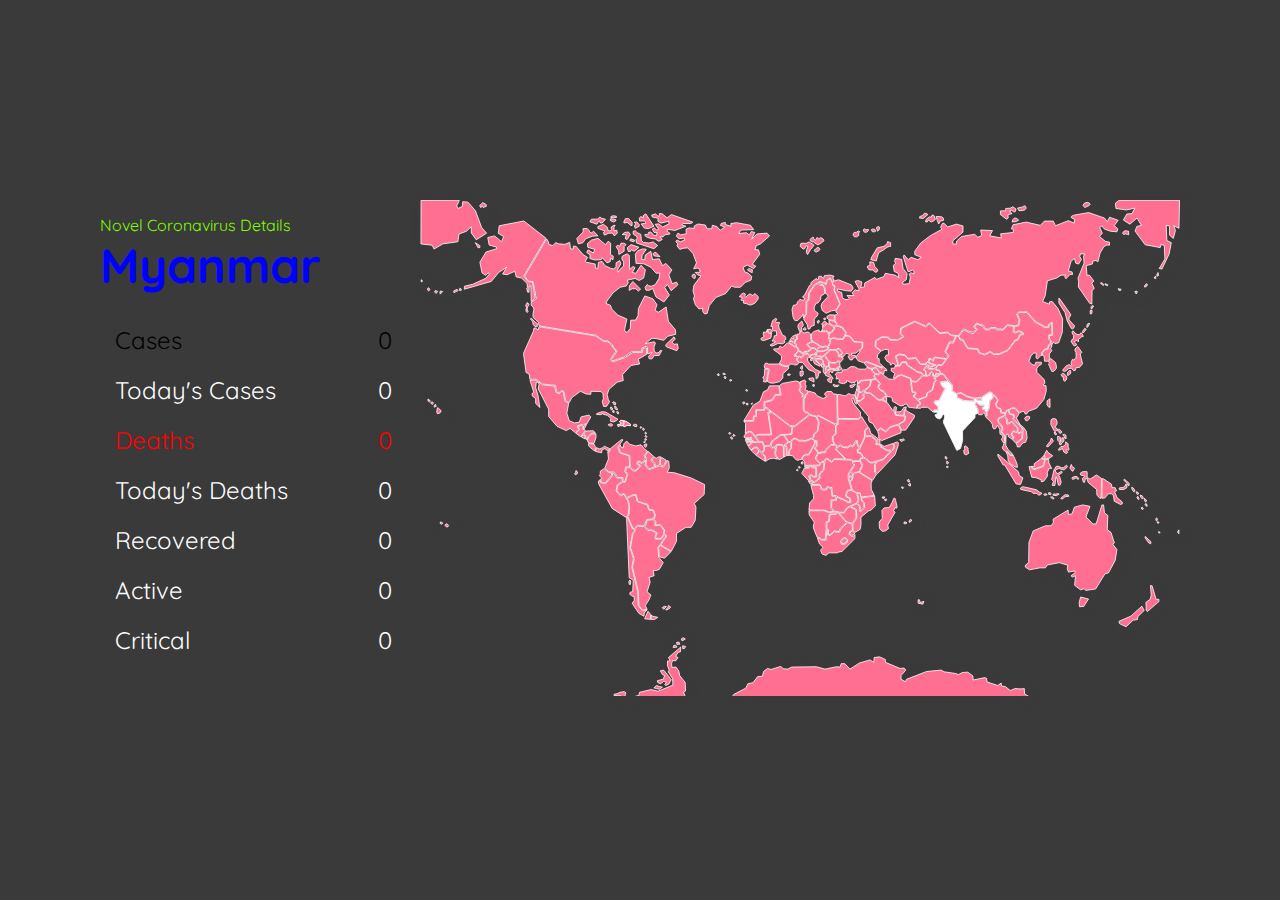
<file: map.html>
<!doctype html>
<html lang="en">
<head>
    <meta charset="UTF-8">
    <meta name="viewport"
          content="width=device-width, user-scalable=no, initial-scale=1.0, maximum-scale=1.0, minimum-scale=1.0">
    <meta http-equiv="X-UA-Compatible" content="ie=edge">
    <title>COVID - 19 World Map Status</title>
<style>
            @import url("https://fonts.googleapis.com/css?family=Quicksand:400,600&display=swap");

:root{
    --primary-color: cyan
    ;
    --dark-color: #3a3a3a;
    --light-color : #ffffff;
}

*{
    padding: 0;
    margin: 0;
    box-sizing: border-box;
    font-family: 'Quicksand', sans-serif;
}

body{
    background-color: var(--dark-color);
}

.py{
    padding: 20px 0;
}
.px{
    padding: 0 20px;
}
.my{
    margin: 20px 0;
}
.mx{
    margin: 0 2px;
}


.btn{
    border: 3px solid var(--primary-color);
    border-radius: 25px;
    padding: 10px 15px;
    display: inline-block;
    text-decoration: none;
}
.btn-solid{
    background: var(--primary-color);
    color: var(--light-color);
}
.btn-outline{
    background: transparent;
    color: var(--primary-color);
}
.container{
    height: 100vh;
    display: flex;
    align-items: center;
    justify-content: space-around;
    padding: 100px;
}
.result{
    width: 400px;
    animation: textToDown 1s;
}
.title{
    color: var(--primary-color);
}
.result-title{
    font-size: 3em;
    color: var(--light-color);
}
.result-table{
    border-collapse: collapse;
    width: 100%;
}
.result-title tr, .result-table td{
    padding: 10px 15px;
    color: var(--light-color);
    font-size: 1.5em;
    font-weight: normal;
}


.map{
}
.map svg{
    height: 100%;
    position: relative;
    filter: drop-shadow(3px 3px 5px #3a3a3a);
    stroke-opacity: 1;
    /*border-radius: 5px;*/
    width: 100%;
    animation: mapAni 1s;
}
.map path{
    fill: #FF6F91;
    transition: 0.5s;
    position: absolute;
}
.map path:hover{
    fill: #dae910;
}

@keyframes mapAni {
    0%{
        transform: translateY(50px);
        stroke-opacity: 0.2;
        shape-margin: 10px;
        opacity: 0.1;
    }
    50%{
        stroke-opacity: 0.5;
        opacity: 0.5;
    }
    100%{
        stroke-opacity: 1;
        opacity: 1;
        transform: translateY(0);
    }
}
@keyframes textToDown {
    from{
        transform: translateY(-50px);
        opacity: 0.1;
    } to{

          transform: translateY(0);
          opacity: 1;

      }
}

/* -- //Responsive code -- */
/* loader Bar */
.loader {
    position: fixed;
    top: 0;
    height: 4px;
    display: block;
    width: 100%;
    background-color: rgba(13, 10, 235, 0.376);
    border-radius: 2px;
    background-clip: padding-box;
    margin: 0.5rem 0 1rem 0;
    overflow: hidden; }

.loader .indeterminate {
    background-color: #FF6F9190; }
.loader .indeterminate:before {
    content: '';
    position: absolute;
    background-color: inherit;
    top: 0;
    left: 0;
    bottom: 0;
    will-change: left, right;
    -webkit-animation: indeterminate 2.1s cubic-bezier(0.65, 0.815, 0.735, 0.395) infinite;
    animation: indeterminate 2.1s cubic-bezier(0.65, 0.815, 0.735, 0.395) infinite; }
.loader .indeterminate:after {
    content: '';
    position: absolute;
    background-color: inherit;
    top: 0;
    left: 0;
    bottom: 0;
    will-change: left, right;
    -webkit-animation: indeterminate-short 2.1s cubic-bezier(0.165, 0.84, 0.44, 1) infinite;
    animation: indeterminate-short 2.1s cubic-bezier(0.165, 0.84, 0.44, 1) infinite;
    -webkit-animation-delay: 1.15s;
    animation-delay: 1.15s; }

@-webkit-keyframes indeterminate {
    0% {
        left: -35%;
        right: 100%; }
    60% {
        left: 100%;
        right: -90%; }
    100% {
        left: 100%;
        right: -90%; } }
@keyframes indeterminate {
    0% {
        left: -35%;
        right: 100%; }
    60% {
        left: 100%;
        right: -90%; }
    100% {
        left: 100%;
        right: -90%; } }
@-webkit-keyframes indeterminate-short {
    0% {
        left: -200%;
        right: 100%; }
    60% {
        left: 107%;
        right: -8%; }
    100% {
        left: 107%;
        right: -8%; } }
@keyframes indeterminate-short {
    0% {
        left: -200%;
        right: 100%; }
    60% {
        left: 107%;
        right: -8%; }
    100% {
        left: 107%;
        right: -8%; } }
/*loader end*/
::-webkit-scrollbar{
    display: none;
}

@media screen and (max-width: 520px){

    *{
        font-size: 10px;
    }
    .container{
        flex-direction: column;
        justify-content: space-around;
        align-items: flex-start;
        padding: 5px;
    }
    .result-title{
        font-size: 2em !important;
    }


}
</style>
</head>
<body>
<div class="loader" style="display: none">
    <div class="indeterminate"></div>
</div>

<div class="container">
    <div class="result">
        <p class="title" style="color: chartreuse;">Novel Coronavirus Details</p>
        <h4 class="result-title" style="color: blue;">Myanmar</h4>
        <table class="result-table my">
            <tr>
                <td class="cases" style="color:BLACK ;">Cases</td>
                <td class="cases-result" style="color:black;">0</td>
            </tr>
            <tr>
                <td class="todayCases">Today's Cases</td>
                <td class="todayCases-result">0</td>
            </tr>
            <tr>
                <td class="deaths" style="color: red;">Deaths</td>
                <td class="deaths-result" style="color: red;">0</td>
            </tr>
            <tr>
                <td class="todayDeaths">Today's Deaths</td>
                <td class="todayDeaths-result">0</td>
            </tr>
            <tr>
                <td class="recovered">Recovered</td>
                <td class="recovered-result">0</td>
            </tr>
            <tr>
                <td class="active">Active</td>
                <td class="active-result">0</td>
            </tr>
            <tr>
                <td class="critical">Critical</td>
                <td class="critical-result">0</td>
            </tr>
        </table>
       
    </div>
    <div class="map-container">
        <div class="map">
            <?xml version="1.0" encoding="UTF-8" standalone="no"?>
            <svg
                    xmlns:dc="http://purl.org/dc/elements/1.1/"
                    xmlns:cc="http://creativecommons.org/ns#"
                    xmlns:rdf="http://www.w3.org/1999/02/22-rdf-syntax-ns#"
                    xmlns:svg="http://www.w3.org/2000/svg"
                    xmlns="http://www.w3.org/2000/svg"
                    xmlns:sodipodi="http://sodipodi.sourceforge.net/DTD/sodipodi-0.dtd"
                    xmlns:inkscape="http://www.inkscape.org/namespaces/inkscape"
                    version="1.2"
                    id="svg2"
                    x="0px"
                    y="0px"
                    width="950px"
                    height="620px"
                    viewBox="0 0 950 620"
                    stroke="#fff"
                    xml:space="preserve"
            >
                <metadata
     id="metadata346">
                    <rdf:RDF>
                        <cc:Work
         rdf:about=""><dc:format>image/svg+xml</dc:format><dc:type
                    rdf:resource="http://purl.org/dc/dcmitype/StillImage" /></cc:Work></rdf:RDF></metadata><defs
                    id="defs344" /><sodipodi:namedview
                    pagecolor="#ffffff"
                    bordercolor="#666666"
                    borderopacity="1"
                    objecttolerance="10"
                    gridtolerance="10"
                    guidetolerance="10"
                    inkscape:pageopacity="0"
                    inkscape:pageshadow="2"

                    id="namedview342"
                    showgrid="false"
                    inkscape:object-nodes="true"
                    inkscape:snap-smooth-nodes="true"
                    inkscape:snap-nodes="true"
                    inkscape:object-paths="true"
                    inkscape:zoom="1"
                    inkscape:cx="248.04005"
                    inkscape:cy="326.05286"
                    inkscape:window-x="0"
                    inkscape:window-y="34"
                    inkscape:window-maximized="1"
                    inkscape:current-layer="svg2" /><path
                    id="kalimantan"
                    d="M781.68,324.4l-2.31,8.68l-12.53,4.23l-3.75-4.4l-1.82,0.5l3.4,13.12l5.09,0.57l6.79,2.57v2.57l3.11-0.57l4.53-6.27v-5.13l2.55-5.13l2.83,0.57l-3.4-7.13l-0.52-4.59L781.68,324.4L781.68,324.4z" /><path
                    id="papua new guinea"
                    d="M852.76,348.29l-0.37,24.44l3.52-0.19l4.63-5.41l3.89,0.19l2.5,2.24l0.83,6.9l7.96,4.2l2.04-0.75v-2.52l-6.39-5.32l-3.15-7.28l2.5-1.21l-1.85-4.01l-3.7-0.09l-0.93-4.29l-9.81-6.62L852.76,348.29L852.76,348.29z" /><path
                    id="mexico"
                    d="M137.49,225.43l4.83,15.21l-2.25,1.26l0.25,3.02l4.25,3.27v6.05l5.25,5.04l-2.25-14.86l-3-9.83l0.75-6.8l2.5,0.25l1,2.27l-1,5.79l13,25.44v9.07l10.5,12.34l11.5,5.29l4.75-2.77l6.75,5.54l4-4.03l-1.75-4.54l5.75-1.76l1.75,1.01l1.75-1.76h2.75l5-8.82l-2.5-2.27l-9.75,2.27l-2.25,6.55l-5.75,1.01l-6.75-2.77l-3-9.57l2.27-12.07l-4.64-2.89l-2.21-11.59l-1.85-0.79l-3.38,3.43l-3.88-2.07l-1.52-7.73l-15.37-1.61l-7.94-5.97L137.49,225.43L137.49,225.43z" /><path
                    id="estonia"
                    d="M517.77,143.66l-5.6-0.2l-3.55,2.17l-0.05,1.61l2.3,2.17l7.15,1.21L517.77,143.66L517.77,143.66z" /><path
                    id="algeria"
                    d="M473.88,227.49l-4.08-1.37l-16.98,3.19l-3.7,2.81l2.26,11.67l-6.75,0.27l-4.06,6.53l-9.67,2.32l0.03,4.75l31.85,24.35l5.43,0.46l18.11-14.15l-1.81-2.28l-3.4-0.46l-2.04-3.42v-14.15l-1.36-1.37l0.23-3.65l-3.62-3.65l-0.45-3.88l1.58-1.14l-0.68-4.11L473.88,227.49L473.88,227.49z" /><path
                    id="morocco"
                    d="M448.29,232.28h-11.55l-2.26,5.02l-5.21,2.51l-4.3,11.64l-8.38,5.02l-11.77,19.39l11.55-0.23l0.45-5.7h2.94v-7.76h10.19l0.23-10.04l9.74-2.28l4.08-6.62l6.34-0.23L448.29,232.28L448.29,232.28z" /><path
                    id="mauretania"
                    d="M404.9,276.66l2.18,2.85l-0.45,12.32l3.17-2.28l2.26-0.46l3.17,1.14l3.62,5.02l3.4-2.28l16.53-0.23l-4.08-27.61l4.38-0.02l-8.16-6.25l0.01,4.06l-10.33,0.01l-0.05,7.75l-2.97-0.01l-0.38,5.72L404.9,276.66L404.9,276.66z" /><path
                    id="senegal"
                    d="M410.12,290.32l-3.94,2.86l-0.9,1.6l-0.28,1.6l1.45,1.04l4.84-0.07l3.11-0.84l0.35,1.53l-0.28,2.02l2.97,1.46l0.62,0.7l3.94,0.14l0.14-1.74l-3.6-4.32l-4.01-5.43l-2.49-1.04L410.12,290.32L410.12,290.32z" /><path
                    id="gambia"
                    d="M406.89,298.34l-0.13,1.11l6.92-0.1l0.35-1.03l-0.15-1.04l-1.99,0.81L406.89,298.34L406.89,298.34z" /><path
                    id="casamance"
                    d="M406.79,300.22l1.24,3.01l0.69-1.86l8.41,0.88l-3.64-1.87L406.79,300.22L406.79,300.22z" /><path
                    id="bissau"
                    d="M408.6,304.53l1.4,2.77l3.93-3.38l0.04-1.04l-4.63-0.67L408.6,304.53L408.6,304.53z" /><path
                    id="guinee"
                    d="M410.42,307.94l3.04,4.68l3.96-3.44l4.06-0.18l3.38,4.49l2.87,1.89l1.08-2.1l0.96-0.54l-0.07-4.62l-1.91-5.48l-5.86,0.65l-7.25-0.58l-0.04,1.86L410.42,307.94L410.42,307.94z" /><path
                    id="sierra leone"
                    d="M413.93,313.13l5.65,5.46l4.03-4.89l-2.52-3.95l-3.47,0.35L413.93,313.13L413.93,313.13z" /><path
                    id="liberia"
                    d="M420.17,319.19l10.98,7.34l-0.26-5.56l-3.32-3.91l-3.24-2.87L420.17,319.19L420.17,319.19z" /><path
                    id="ivoire"
                    d="M432.07,326.75l4.28-3.03l5.32-0.93l5.43,1.17l-2.77-4.19l-0.81-2.56l0.81-7.57l-4.85,0.23l-2.2-2.1l-4.62,0.12l-2.2,0.35l0.23,5.12l-1.16,0.47l-1.39,2.56l3.58,4.19L432.07,326.75L432.07,326.75z" /><path
                    id="mali"
                    d="M419.46,295.84l3.08-2.11l17.12-0.1l-3.96-27.54l4.52-0.13l21.87,16.69l2.94,0.42l-1.11,9.28l-13.75,1.25l-10.61,7.92l-1.93,5.42l-7.37,0.31l-1.88-5.41l-5.65,0.4l0.22-1.77L419.46,295.84L419.46,295.84z" /><path
                    id="burkina"
                    d="M450.59,294.28l3.64-0.29l5.97,8.44l-5.54,4.18l-4.01-1.03l-5.39,0.07l-0.87,3.16l-4.52,0.22l-1.24-1.69l1.6-5.14L450.59,294.28L450.59,294.28z" /><path
                    id="niger"
                    d="M460.89,302l2.55-0.06l2.3-3.45l3.86-0.69l4.11,2.51l8.77,0.25l6.78-2.76l2.55-2.19l0.19-2.88l4.73-4.77l1.25-10.53l-3.11-6.52l-7.96-1.94l-18.42,14.36l-2.61-0.25l-1.12,9.97l-9.4,0.94L460.89,302L460.89,302z" /><path
                    id="ghana"
                    d="M444.34,317.05l1.12,2.63l2.92,4.58l1.62-0.06l4.42-2.51l-0.31-14.29l-3.42-1l-4.79,0.13L444.34,317.05L444.34,317.05z" /><path
                    id="togo"
                    d="M455.22,321.25l2.68-1.57l-0.06-10.35l-1.74-2.82l-1.12,0.94L455.22,321.25L455.22,321.25z" /><path
                    id="benin"
                    d="M458.71,319.49h2.12l0.12-6.02l2.68-3.89l-0.12-6.77l-2.43-0.06l-4.17,3.26l1.74,3.32L458.71,319.49L458.71,319.49z" /><path
                    id="nigeria"
                    d="M461.57,319.37l3.92,0.19l4.73,5.27l2.3,0.63l1.8-0.88l2.74-0.38l0.93-3.82l3.73-2.45l4.04-0.19l7.4-13.61l-0.12-3.07l-3.42-2.63l-6.84,3.01l-9.15-0.13l-4.36-2.76l-3.11,0.69l-1.62,2.82l-0.12,7.96l-2.61,3.7L461.57,319.37L461.57,319.37z" /><path
                    id="tunisia"
                    d="M474.91,227.33l5.53-2.23l1.82,1.18l0.07,1.44l-0.85,1.11l0.13,1.97l0.85,0.46v3.54l-0.98,1.64l0.13,1.05l3.71,1.31l-2.99,4.65l-1.17-0.07l-0.2,3.74l-1.3,0.2l-1.11-0.98l0.26-3.8l-3.64-3.54l-0.46-3.08l1.76-1.38L474.91,227.33L474.91,227.33z" /><path
                    id="libya"
                    d="M480.05,248.03l1.56-0.26l0.46-3.6h0.78l3.19-5.24l7.87,2.29l2.15,3.34l7.74,3.54l4.03-1.7l-0.39-1.7l-1.76-1.7l0.2-1.18l2.86-2.42h5.66l2.15,2.88l4.55,0.66l0.59,36.89l-3.38-0.13l-20.42-10.62l-2.21,1.25l-8.39-2.1l-2.28-3.01l-3.32-0.46l-1.69-3.01L480.05,248.03L480.05,248.03z" /><path
                    id="egypt"
                    d="M521.93,243.06l2.67,0.07l5.2,1.44l2.47,0.07l3.06-2.56h1.43l2.6,1.44h3.29l0.59-0.04l2.08,5.98l0.59,1.93l0.55,2.89l-0.98,0.72l-1.69-0.85l-1.95-6.36l-1.76-0.13l-0.13,2.16l1.17,3.74l9.37,11.6l0.2,4.98l-2.73,3.15L522.32,273L521.93,243.06L521.93,243.06z" /><path
                    id="chad"
                    d="M492.79,296l0.13-2.95l4.74-4.61l1.27-11.32l-3.16-6.04l2.21-1.13l21.4,11.15l-0.13,10.94l-3.77,3.21v5.64l2.47,4.78h-4.36l-7.22,7.14l-0.19,2.16l-5.33-0.07l-0.07,0.98l-3.04-0.4l-2.08-3.93l-1.56-0.77l0.2-1.2l1.96-1.5v-7.02l-2.71-0.42l-3.27-2.43L492.79,296L492.79,296L492.79,296z" /><path
                    d="M 549.08398 310.33984 L 546.14062 305.39648 L 545.83203 301.80078 L 545.125 301.93555 L 544.93359 303.04297 L 541.07617 308.67773 L 537.99805 307.20898 L 534.92773 309.78125 L 528.57617 309.41602 L 525.76562 307.16992 L 521.73242 309.23438 L 521.58008 310.60938 L 520.34961 311.34961 L 532.66992 324.0293 L 539.38086 324.41016 L 540.35938 325.90039 L 549.96094 326.07031 L 550.03906 323.91992 L 550.85938 322.42969 L 554.06055 322.01953 L 550.07031 316.23047 L 547.13086 316.23047 L 546.38086 312.11914 L 548.74023 311.08008 L 549.08398 310.33984 z "
                    id="south_sudan"
                    inkscape:label="#south sudan" /><path
                    d="M 552 270.60938 L 548.31055 274.33008 L 522.50977 274.09961 L 522.78906 280.66992 L 520.33008 280.59961 L 520.15039 292.42969 L 516.41992 295.64062 L 516.26953 300.58008 L 518.96094 305.89062 L 521.91016 307.63086 L 521.86523 308.04492 L 525.88477 305.98633 L 528.95117 308.43555 L 534.58984 308.75977 L 537.84766 306.03125 L 540.73438 307.40625 L 543.98438 302.6582 L 544.25781 301.08203 L 546.73438 300.61133 L 547.11914 305.08203 L 549.5957 309.24219 L 555.59961 296.33008 L 555.59961 288.48047 L 559.96094 283.33984 L 552 270.60938 z "
                    id="sudan" /><path
                    id="cameroon"
                    d="M477.82,324.28l3.22,2.96l-0.23,4.58l17.66-0.41l1.44-1.62l-5.06-5.45l-0.75-1.97l3.22-6.03l-2.19-4l-1.84-0.99v-2.03l2.13-1.39l0.12-6.32l-1.69-0.19l-0.03,3.32l-7.42,13.85l-4.54,0.23l-3.11,2.14L477.82,324.28L477.82,324.28z" /><path
                    id="eritrea"
                    d="M556.71,294.7l-0.25-5.89l3.96-4.62l1.07,0.82l1.95,6.52l9.36,6.97l-1.7,2.09l-6.85-5.89H556.71L556.71,294.7z" /><path
                    id="djibouti"
                    d="M571.48,301.54l-0.57,3.36l3.96-0.06l0.06-4.94l-1.45-0.89L571.48,301.54L571.48,301.54z" /><path
                    id="ethiopia"
                    d="M549.49,311.76l7.28-16.2l7.23,0.04l6.41,5.57l-0.45,4.59h4.97l0.51,2.76l8.04,4.81l4.96,0.25l-9.43,10.13l-12.95,3.99h-3.21l-5.72-4.88l-2.26-0.95l-4.38-6.45l-2.89,0.04l-0.34-2.96L549.49,311.76L549.49,311.76z" /><path
                    id="somaliland"
                    d="M575.74,305.04l4.08,2.78l1.21-0.06l10.13-3.48l1.15,3.71l-0.81,3.13l-2.19,1.74l-5.47-0.35l-7.83-4.81L575.74,305.04L575.74,305.04z" /><path
                    id="soqotra"
                    d="M599.62,299.65l2.13,2.38l2.88-1.74l1.04-0.35l-1.32-1.28l-2.53,0.75L599.62,299.65L599.62,299.65z" /><path
                    id="somalia"
                    d="M591.97,304.05l4.37-1.68l1.55,0.93l-0.17,3.88l-4.03,11.48l-21.81,23.36l-2.53-1.74l-0.17-9.86l3.28-3.77l6.96-2.15l10.21-10.78l2.67-2.38l0.75-3.48L591.97,304.05L591.97,304.05z" /><path
                    id="centrafrique"
                    d="M495.66,324.05l4.66,5.04l1.84-2.38l2.93,0.12l0.63-2.32l2.88-1.8l5.98,4.12l3.45-3.42l13.39,0.59L519,311.18l1.67-1.04l0.23-2.26l-2.82-1.33h-4.14l-6.67,6.61l-0.23,2.72l-5.29-0.17l-0.17,1.16l-3.45-0.35l-3.11,5.91L495.66,324.05L495.66,324.05z" /><path
                    id="sao tome"
                    d="M470.74,337.15l1.15-0.58l0.86,0.7l-0.86,1.33l-1.04-0.41L470.74,337.15L470.74,337.15z" /><path
                    id="principe"
                    d="M473.05,333.5l1.73-0.29l0.58,1.1l-0.86,0.93l-0.86-0.12L473.05,333.5L473.05,333.5z" /><path
                    id="bioko"
                    d="M476.84,327.41l-0.46,1.97l1.38,0.75l1.32-0.99l-0.46-2.03L476.84,327.41L476.84,327.41z" /><path
                    id="gabon"
                    d="M486.39,332.63l-0.12,2.49l-5.64-0.12l-3.45,6.67l8.11,8.87l2.01-1.68l-0.06-1.74l-1.38-0.64v-1.22l3.11-1.97l2.76,2.09l3.05,0.06l-0.06-10.49l-4.83-0.23l-0.06-2.2L486.39,332.63L486.39,332.63z" /><path
                    id="equatorial guinea"
                    d="M480.99,332.69l-0.06,1.39l4.54,0.23l-0.06-1.57L480.99,332.69L480.99,332.69z" /><path
                    id="congo"
                    d="M491,332.52l-0.06,1.45l4.78,0.12l0.17,12.41l-4.37-0.12l-2.53-1.97l-1.96,1.1l-0.09,0.55l1.01,0.49l0.29,2.55l-2.7,2.32l0.58,1.22l2.99-2.32h1.44l0.46,1.39l1.9,0.81l6.1-5.16l-0.12-3.77l1.27-3.07l3.91-2.9l1.05-9.81l-2.78,0.01l-3.22,4.41L491,332.52L491,332.52z" /><path
                    id="cabinda"
                    d="M486.55,353.23l1.74,2.26l2.25-2.13l-0.66-2.21l-0.56-0.04L486.55,353.23L486.55,353.23z" /><path
                    id="drc"
                    d="M489.38,355.71l10.31-0.18l2.09,2.97l-0.08,2.19l0.77,0.7h5.12l1.47-2.89h2.09l0.85,0.86l2.87-0.08l0.85,10.08l4.96,0.16v0.78l13.33,6.01l0.62,1.17h2.79l-0.31-4.22l-5.04-2.42l0.31-3.2l2.17-5.08l4.96-0.16l-4.26-14.14l0.08-6.01l6.74-10.54l0.08-1.48l-1.01-0.55l0.04-2.86l-1.23-0.11l-1.24-1.58l-20.35-0.92l-3.73,3.63l-6.11-4.02l-2.15,1.32l-1.56,13.13l-3.86,2.98l-1.16,2.64l0.21,3.91l-6.96,5.69l-1.85-0.84l0.25,1.09L489.38,355.71L489.38,355.71z" /><path
                    id="rwanda"
                    d="M537.82,339.9l2.81,2.59l-0.12,2.77l-4.36,0.09v-3.06L537.82,339.9L537.82,339.9z" /><path
                    id="burundi"
                    d="M536.21,346.21l4.27-0.09l-1.11,3.74l-1.08,0.94h-1.32l-0.94-2.53L536.21,346.21L536.21,346.21z" /><path
                    id="uganda"
                    d="M538.3,339.09l3.03,2.84l1.9-1.21l5.14-0.84l0.88,0.09l0.33-1.95l2.9-6.1l-2.44-5.08l-7.91,0.05l-0.05,2.09l1.06,1.02l-0.16,2.09L538.3,339.09L538.3,339.09z" /><path
                    id="kenya"
                    d="M550.83,326.52l2.66,5.19l-3.19,6.69l-0.42,2.03l15.93,9.85l4.94-7.76l-2.5-2.03l-0.05-10.22l3.13-3.42l-4.99,1.66l-3.77,0.05l-5.9-4.98l-1.86-0.8l-3.45,0.32l-0.61,1.02L550.83,326.52L550.83,326.52z" /><path
                    id="tanzania"
                    d="M550.57,371.42l17.47-2.14l-3.93-7.6l-0.21-7.28l1.27-3.48l-16.62-10.44l-5.21,0.86l-1.81,1.34l-0.16,3.05l-1.17,4.23l-1.22,1.45l-1.75,0.16l3.35,11.61l5.47,2.57l3.77,0.11L550.57,371.42L550.57,371.42z" /><path
                    id="zambia"
                    d="M514.55,384.7l3.17,4.4l4.91,0.3l1.74,0.96l5.14,0.06l4.43-6.21l12.38-5.54l1.08-4.88l-1.44-6.99l-6.46-3.68l-4.31,0.3l-2.15,4.76l0.06,2.17l5.08,2.47l0.3,5.37l-4.37,0.24l-1.08-1.81l-12.14-5.18l-0.36,3.98l-5.74,0.18L514.55,384.7L514.55,384.7z" /><path
                    id="angola"
                    d="M488.62,356.71l3.41,12.73l-0.08,4.02l-4.99,5.36l-0.75,8.71l19.2,0.17l6.24,2.26l5.15-0.67l-3-3.76l0.01-10.74l5.9-0.25v-4.19l-4.79-0.2l-0.96-9.92l-2.02,0.03l-1.09-0.98l-1.19,0.06l-1.58,3.06H502l-1.41-1.42l0.42-2.01l-1.66-2.43L488.62,356.71L488.62,356.71z" /><path
                    id="malawi"
                    d="M547.16,379.4l3.11,3.25l-0.06,4.16l0.6,1.75l4.13-4.46l-0.48-5.67l-2.21-1.69l-1.97-9.95l-3.41-0.12l1.55,7.17L547.16,379.4L547.16,379.4z" /><path
                    id="mozambique"
                    d="M541.17,413.28l2.69,2.23l6.34-3.86l1.02-5.73v-9.46l10.17-8.32l1.74,0.06l6.16-5.91l-0.96-12.18L552,372.17l0.48,3.68l2.81,2.17l0.66,6.63l-5.5,5.37l-1.32-3.01l0.24-3.98l-3.17-3.44l-7.78,3.62l7.24,3.68l0.24,10.73l-4.79,7.11L541.17,413.28L541.17,413.28z" /><path
                    id="zimbabwe"
                    d="M524.66,392.3l8.97,10.13l6.88,1.75l4.61-7.23l-0.36-9.58l-7.48-3.86l-2.81,1.27l-4.19,6.39l-5.8-0.06L524.66,392.3L524.66,392.3z" /><path
                    id="namibia"
                    d="M496.55,421.96l3.35,0.24l1.97,1.99l4.67,0.06l1.14-13.26v-8.68l2.99-0.6l1.14-9.1l7.6-0.24l2.69-2.23l-4.55-0.18l-6.16,0.84l-6.64-2.41h-18.66l0.48,5.3l6.22,9.16l-1.08,4.7l0.06,2.47L496.55,421.96L496.55,421.96z" /><path
                    id="botswana"
                    d="M508.51,411.23l2.15,0.66l-0.3,6.15l2.21,0.3l5.08-4.58l6.1,0.66l1.62-4.1l7.72-7.05l-9.27-10.67l-0.12-1.75l-1.02-0.3l-2.81,2.59l-7.3,0.18l-1.02,9.1l-2.87,0.66L508.51,411.23L508.51,411.23z" /><path
                    id="swaziland"
                    d="M540.87,414l-2.51,0.42l-1.08,2.95l1.92,1.75h2.33l1.97-2.83L540.87,414L540.87,414z" /><path
                    id="lesotho"
                    d="M527.41,425.39l3.05-2.35l1.44,0.06l1.74,2.17l-0.18,2.17l-2.93,1.08v0.84l-3.23-0.18l-0.78-2.35L527.41,425.39L527.41,425.39z" /><path
                    id="south africa"
                    d="M534.16,403.63l-7.9,7.3l-1.88,4.51l-6.26-0.78l-5.21,4.63l-3.46-0.34l0.28-6.4l-1.23-0.43l-0.86,13.09l-6.14-0.06l-1.85-2.18l-2.71-0.03l2.47,7.09l4.41,4.17l-3.15,3.67l2.04,4.6l4.72,1.8l3.76-3.2l10.77,0.06l0.77-0.96l4.78-0.84l16.17-16.1l-0.06-5.07l-1.73,2.24h-2.59l-3.15-2.64l1.6-3.98l2.75-0.56l-0.25-8.18L534.16,403.63L534.16,403.63z M530.37,422.13l1.51-0.06l2.45,2.66l-0.07,3.08l-2.87,1.45l-0.18,1.02l-4.38,0.05l-1.37-3.3l1.25-2.42L530.37,422.13L530.37,422.13z" /><path
                    id="greenland"
                    d="M321.13,50.07l-1.36,2.17l2.45,2.45l-1.09,2.45l3.54,4.62l4.35-1.36l5.71-0.54l6.53,7.07l4.35,11.69l-3.53,7.34l4.89-0.82l2.72,1.63l0.27,3.54l-5.98,0.27l3.26,3.26l4.08,0.82l-8.97,11.96l-1.09,7.34l1.9,5.98l-1.36,3.54l2.45,7.61l4.62,5.17l1.36-0.27l2.99-0.82l0.27,4.35l1.9,2.72l3.53-0.27l2.72-10.06l8.16-10.06l12.24-4.89l7.61-9.52l3.53,1.63h7.34l5.98-5.98l7.34-2.99l0.82-4.62l-4.62-4.08l-4.08-1.36l-2.18-5.71l5.17-2.99l8.16,4.35l2.72-2.99l-4.35-2.45l9.25-12.51l-1.63-5.44l-4.35-0.27l1.63-4.89l5.44-2.45l11.15-9.79l-3.26-3.53l-12.51,1.09l-6.53,6.53l3.81-8.43l-4.35-1.09l-2.45,4.35l-3.53-2.99l-9.79,1.09l2.72-4.35l16.04-0.54l-4.08-5.44l-17.4-3.26l-7.07,1.09l0.27,3.54l-7.34-2.45l0.27-2.45l-5.17,1.09l-1.09,2.72l5.44,1.9l-5.71,4.08l-4.08-4.62l-5.71-1.63l-0.82,4.35h-5.71l-2.18-4.62l-8.97-1.36l-4.89,2.45l-0.27,3.26l-6.25-0.82l-3.81,1.63l0.27,3.81v1.9l-7.07,1.36l-3.26-2.17l-2.18,3.53l3.26,3.54l6.8-0.82l0.54,2.18l-5.17,2.45L321.13,50.07L321.13,50.07z" /><path
                    id="disko"
                    d="M342.89,92.49l1.63,2.45l-0.82,2.99h-1.63l-2.18-2.45l0.54-1.9L342.89,92.49L342.89,92.49z" /><path
                    id="milne"
                    d="M410.87,85.69l4.62,1.36l-0.27,3.81l-4.89-2.45l-1.09-1.36L410.87,85.69L410.87,85.69z" /><path
                    id="east antarctica"
                    d="M388.52,622.99l3.83-5.11l14.89-7.66l2.55-5.53l6.38-1.28l5.96-7.66l5.96-0.43l1.28-5.96l5.11-3.83l4.26,1.28l12.34-3.83l2.98,2.98l5.53,0.43l5.11-2.55l30.64-0.43l11.06,2.98l14.04-2.98l4.68,0.43l1.28-4.26h4.68l6.38,6.81l11.92-7.66l13.19-3.83l4.68,2.98l0.43-5.96l6.81-0.85l7.23,3.4v3.4l18.3,7.66l5.11-0.43l2.13,2.55l-5.96,6.81v4.68l5.53,2.98l1.28-2.98l25.11-9.79l18.3-1.7l3.83,2.13l14.47,2.13l3.4,1.28l4.68-2.55l6.81-0.43l6.38,4.68l0.43,5.11l14.47-2.98l2.13,0.85l0.85,4.68l13.19,4.26l4.26-2.98l0.43,3.83l4.68,0.43l6.38,5.11l5.96-2.55l5.11,0.43h3.83l2.55-0.43l0.43,6.81l8.51,5.11L388.52,622.99L388.52,622.99z" /><path
                    id="antarctic peninsula"
                    d="M260.01,622.99l13.62-3.83l0.85-3.83l14.47-3.4l8.51,2.13l18.72-7.66l-0.43-8.08l-5.53-8.51l1.28-2.13l-2.13-5.53v-5.96h3.4l-2.13-4.26l15.32-13.19l-0.43,5.96l-2.98,0.85l-2.98,5.11l2.98,1.28l-2.98,4.26l-3.4-0.85l-1.7,3.83l0.43,5.11l5.11-0.43l3.4,4.68l1.28,5.96l6.81,8.51l0.43,10.64l-2.55,1.28l2.13,5.53l-1.28,2.13L260.01,622.99L260.01,622.99z" /><path
                    id="thurston"
                    d="M250.22,615.33l5.11-0.85l2.13,1.7l-0.85,2.13l-0.43,2.55l-2.98,1.28l-2.13-2.55h-8.51v-1.7l3.83-0.85L250.22,615.33L250.22,615.33z" /><path
                    id="alexander"
                    d="M304.69,587.67l-4.26,0.85l2.55,4.68l2.98,1.28l-1.28,2.55v1.7l-8.09,2.13l0.85,2.55l3.4,1.28l3.83-2.98l3.4,0.85l-2.13,3.4l1.28,0.85l3.83-1.7l2.98-5.53L304.69,587.67L304.69,587.67z" /><path
                    id="smyley"
                    d="M295.75,606.82l-3.4,2.98l2.98,0.85l3.83,0.85l3.83-2.55l-3.83-0.85L295.75,606.82L295.75,606.82z" /><path
                    id="robert"
                    d="M319.57,556.47l-2.49,0.5l-0.55,2.55l4.76-0.7L319.57,556.47L319.57,556.47z" /><path
                    id="king george"
                    d="M323.59,552.54l-2.99,0.57l0.57,2.31l3.64-0.13L323.59,552.54L323.59,552.54z" /><path
                    id="james ross"
                    d="M328.34,557.17l0.02,3.56l2.05,0.09l1.66-2.64L328.34,557.17L328.34,557.17z" /><path
                    id="elephant"
                    d="M329.33,547.24l-2.16,0.85l-0.55,2.04l1.87,0.68l3.14-2.16L329.33,547.24L329.33,547.24z" /><path
                    id="australia"
                    d="M761.17,427.98l-0.35,25.38l-3.9,2.86l-0.35,2.5l5.32,3.57l13.13-2.5h6.74l2.48-3.58l14.9-2.86l10.64,3.22l-0.71,4.29l1.42,4.29l8.16-1.43l0.35,2.14l-5.32,3.93l1.77,1.43l3.9-1.43l-1.06,11.8l7.45,5.72l4.26-1.43l2.13,2.14l12.42-1.79l11.71-18.95l4.26-1.07l8.51-15.73l2.13-13.58l-5.32-6.79l2.13-1.43l-4.26-13.23l-4.61-3.22l0.71-17.87l-4.26-3.22l-1.06-10.01h-2.13l-7.1,23.59l-3.9,0.36l-8.87-8.94l4.97-13.23l-9.22-1.79l-10.29,2.86l-2.84,8.22l-4.61,1.07l-0.35-5.72l-18.8,11.44l0.35,4.29l-2.84,3.93h-7.1l-15.26,6.43L761.17,427.98L761.17,427.98z" /><path
                    id="tasmania"
                    d="M825.74,496.26l-1.77,7.15l0.35,5l5.32-0.36l6.03-9.29L825.74,496.26L825.74,496.26z" /><path
                    id="new zealand north island"
                    d="M913.02,481.96l1.06,11.8l-1.42,5.36l-5.32,3.93l0.35,4.65v5l1.42,1.79l14.55-12.51v-2.86h-3.55l-4.97-16.8L913.02,481.96L913.02,481.96z" /><path
                    id="new zealand south island"
                    d="M902.38,507.7l2.84,5.36l-7.81,7.51l-0.71,3.93l-5.32,0.71l-8.87,8.22l-8.16-3.93l-0.71-2.86l14.9-6.43L902.38,507.7L902.38,507.7z" /><path
                    id="new caledonia"
                    d="M906.64,420.47l-0.35,1.79l4.61,6.43l2.48,1.07l0.35-2.5L906.64,420.47L906.64,420.47z" /><path
                    id="sumatra"
                    d="M722.48,317.57l-0.28,2.28l6.79,11.41h1.98l14.15,23.67l5.66,0.57l2.83-8.27l-4.53-2.85l-0.85-4.56L722.48,317.57L722.48,317.57z" /><path
                    id="east malaysia"
                    d="M764.14,332.92l3.02,3.49l11.58-4.01l2.29-8.84l5.16-0.37l4.72-3.42l-6.12-4.46l-1.4-2.45l-3.02,5.57l1.11,3.2l-1.84,2.67l-3.47-0.89l-8.41,6.17l0.22,3.57L764.14,332.92L764.14,332.92z" /><path
                    id="brunei"
                    d="M779.77,319.25l-2.88,3.49l2.36,0.74l1.33-1.86L779.77,319.25L779.77,319.25z" /><path
                    id="sulawesi"
                    d="M789.53,349.11l2.26,2.77l-1.47,4.16v0.79h3.34l1.18-10.4l1.08,0.3l1.96,9.5l1.87,0.5l1.77-4.06l-1.77-6.14l-1.47-2.67l4.62-3.37l-1.08-1.49l-4.42,2.87h-1.18l-2.16-3.17l0.69-1.39l3.64-1.78l5.5,1.68l1.67-0.1l4.13-3.86l-1.67-1.68l-3.83,2.97h-2.46l-3.73-1.78l-2.65,0.1l-2.95,4.75l-1.87,8.22L789.53,349.11L789.53,349.11z" /><path
                    id="maluku"
                    d="M814.19,330.5l-1.87,4.55l2.95,3.86h0.98l1.28-2.57l0.69-0.89l-1.28-1.39l-1.87-0.69L814.19,330.5L814.19,330.5z" /><path
                    id="seram"
                    d="M819.99,345.45l-4.03,0.89l-1.18,1.29l0.98,1.68l2.65-0.99l1.67-0.99l2.46,1.98l1.08-0.89l-1.96-2.38L819.99,345.45L819.99,345.45z" /><path
                    id="java"
                    d="M753.17,358.32l-2.75,1.88l0.59,1.58l8.75,1.98l4.42,0.79l1.87,1.98l5.01,0.4l2.36,1.98l2.16-0.5l1.97-1.78l-3.64-1.68l-3.14-2.67l-8.16-1.98L753.17,358.32L753.17,358.32z" /><path
                    id="bali"
                    d="M781.77,366.93l-2.16,1.19l1.28,1.39l3.14-1.19L781.77,366.93L781.77,366.93z" /><path
                    id="lombok"
                    d="M785.5,366.04l0.39,1.88l2.26,0.59l0.88-1.09l-0.98-1.49L785.5,366.04L785.5,366.04z" /><path
                    id="sumba"
                    d="M790.91,370.99l-2.75,0.4l2.46,2.08h1.96L790.91,370.99L790.91,370.99z" /><path
                    id="flores"
                    d="M791.69,367.72l-0.59,1.19l4.42,0.69l3.44-1.98l-1.96-0.59l-3.14,0.89l-1.18-0.99L791.69,367.72L791.69,367.72z" /><path
                    id="timor"
                    d="M806.14,368.42l-5.11,4.26l0.49,1.09l2.16-0.4l2.55-2.38l5.01-0.69l-0.98-1.68L806.14,368.42L806.14,368.42z" /><path
                    id="new ireland"
                    d="M880.48,349l-0.88,1.25l4.81,4.26l0.66,2.5l1.31-0.15l0.15-2.57l-1.46-1.32L880.48,349L880.48,349z" /><path
                    id="new britain"
                    d="M882.89,355.03l-0.95,0.22l-0.58,2.57l-1.82,1.18l-5.47,0.96l0.22,2.06l5.76-0.29l3.65-2.28l-0.22-3.97L882.89,355.03L882.89,355.03z" /><path
                    id="bougainville"
                    d="M889.38,359.51l1.24,3.45l2.19,2.13l0.66-0.59l-0.22-2.28l-2.48-3.01L889.38,359.51L889.38,359.51z" /><path
                    id="choiseul"
                    d="M895.43,364.65l0.15,2.28l1.39,1.32l1.31-0.81l-1.17-2.43L895.43,364.65L895.43,364.65z" /><path
                    id="new georgia"
                    d="M897.18,370.31l-1.17,1.25l1.24,2.28l1.46,0.44l-0.07-1.54L897.18,370.31L897.18,370.31z" /><path
                    id="santa isabel"
                    d="M900.03,368.99l1.02,2.5l1.97,2.35l1.09-1.76l-1.46-2.5L900.03,368.99L900.03,368.99z" /><path
                    id="malaita"
                    d="M905.14,372.74l0.58,3.09l1.39,1.91l1.17-2.42L905.14,372.74L905.14,372.74z" /><path
                    id="santa ana"
                    d="M906.74,379.65l-0.51,0.88l1.68,2.21l1.17,0.07l-0.73-2.87L906.74,379.65L906.74,379.65z" /><path
                    id="rennell"
                    d="M903.02,384.05l-1.75,0.81l1.53,2.13l1.31-0.74L903.02,384.05L903.02,384.05z" /><path
                    id="espiritu santo"
                    d="M920.87,397.22l-1.24,1.66l0.52,1.87l0.62,0.42l1.13-1.46L920.87,397.22L920.87,397.22z" /><path
                    id="malakula"
                    d="M921.49,402.31l0.1,1.35l1.34,0.42l0.93-0.52l-0.93-1.46L921.49,402.31L921.49,402.31z" /><path
                    id="efate"
                    d="M923.45,414.37l-0.62,0.94l0.93,1.04l1.55-0.52L923.45,414.37L923.45,414.37z" /><path
                    id="fiji"
                    d="M948.62,412.29l-1.24,1.66l-0.1,1.87l1.44,1.46L948.62,412.29L948.62,412.29z" /><path
                    id="palawan"
                    d="M789.37,297.53l-0.86,1.64l-0.48,2.02l-4.78,6.07l0.29,1.25l2.01-0.29l6.21-6.94L789.37,297.53L789.37,297.53z" /><path
                    id="negros"
                    d="M797.11,295.22l-0.1,5.01l1.82,1.83l0.67,3.56l1.82,0.39l0.86-2.22l-1.43-1.06l-0.38-6.26L797.11,295.22L797.11,295.22z" /><path
                    id="cebu"
                    d="M802.28,297.15l-0.1,4.43l1.05,1.73l1.82-2.12l-0.48-3.85L802.28,297.15L802.28,297.15z" /><path
                    id="samar"
                    d="M803.42,293.29l1.82,2.41l0.86,2.31h1.63l-0.29-3.95l-1.82-1.25L803.42,293.29L803.42,293.29z" /><path
                    id="path7462"
                    d="M806.96,302.35l0.38,2.89l-3.35,2.7l-2.77,0.29l-2.96,3.18l0.1,1.45l2.77-0.87l1.91-1.25l1.63,4.14l2.87,2.02l1.15-0.39l1.05-1.25l-2.29-2.31l1.34-1.06l1.53,1.25l1.05-1.73l-1.05-2.12l-0.19-4.72L806.96,302.35L806.96,302.35z" /><path
                    id="luzon"
                    d="M791.38,272.97l-2.58,1.83l-0.29,5.78l4.02,7.8l1.34,1.06l1.72-1.16l2.96,0.48l0.57,2.6l2.2,0.19l1.05-1.44l-1.34-1.83l-1.63-1.54l-3.44-0.38l-1.82-2.99l2.1-3.18l0.19-2.79l-1.43-3.56L791.38,272.97L791.38,272.97z" /><path
                    id="mindoro"
                    d="M792.72,290.21l0.76,2.7l1.34,0.87l0.96-1.25l-1.53-2.12L792.72,290.21L792.72,290.21z" /><path
                    id="hainan"
                    d="M759.83,270.17l-2.39,0.67l-1.72,2.12l1.43,2.79l2.1,0.19l2.39-2.12l0.57-2.79L759.83,270.17L759.83,270.17z" /><path
                    id="taiwan"
                    d="M787.46,248.31l-3.54,2.7l-0.19,5.2l3.06,3.56l0.76-0.67L787.46,248.31L787.46,248.31z" /><path
                    id="kyushu"
                    d="M803.23,216.42l-1.63,1.64l0.67,2.31l1.43,0.1l0.96,5.01l1.15,1.25l2.01-1.83l0.86-3.28l-2.49-3.56L803.23,216.42L803.23,216.42z" /><path
                    id="shikoku"
                    d="M812.03,213.15l-2.77,2.6l-0.1,2.99l0.67,0.87l3.73-3.18l-0.29-3.18L812.03,213.15L812.03,213.15z" /><path
                    id="honshu"
                    d="M808.2,206.98l-4.88,5.59l0.86,1.35l2.39,0.29l4.49-3.47l3.16-0.58l2.87,3.37l2.2-0.77l0.86-3.28l4.11-0.1l4.02-4.82l-2.1-8l-0.96-4.24l2.1-1.73l-4.78-7.22l-1.24,0.1l-2.58,2.89v2.41l1.15,1.35l0.38,6.36l-2.96,3.66l-1.72-1.06l-1.34,2.99l-0.29,2.79l1.05,1.64l-0.67,1.25l-2.2-1.83h-1.53l-1.34,0.77L808.2,206.98L808.2,206.98z" /><path
                    id="hokkaido"
                    d="M816.43,163.44l-1.53,1.35l0.77,2.89l1.34,1.35l-0.1,4.43l-1.72,0.67l-1.34,2.99l3.92,5.39l2.58-0.87l0.48-1.35l-2.77-2.5l1.72-2.22l1.82,0.29l1.43,1.54l0.1-3.18l3.92-3.18l2.2-0.58l-1.82-3.08l-0.86-1.35l-1.43,0.96l-1.24,1.54l-2.68-0.58l-2.77-1.83L816.43,163.44L816.43,163.44z" /><path
                    id="iturup"
                    d="M830.86,160.45l-2.68,3.76l0.19,1.83l1.34-0.58l3.15-3.95L830.86,160.45L830.86,160.45z" /><path
                    id="urup"
                    d="M834.4,154.96l-0.96,2.6l0.1,1.73l1.63-1.06l1.53-3.08V154L834.4,154.96L834.4,154.96z" /><path
                    id="paramushir"
                    d="M840.04,132.03l-1.24,1.54l0.1,2.41l1.15-0.1l1.91-3.37L840.04,132.03L840.04,132.03z" /><path
                    id="onekotan"
                    d="M837.75,137.91v4.24l1.34,0.48l0.96-1.54v-3.27L837.75,137.91L837.75,137.91z" /><path
                    id="sakhalin"
                    d="M798.64,122.59l-0.09,6.17l7.74,11.95l2.77,10.4l4.88,9.25l1.91,0.67l1.63-1.35l0.76-2.22l-6.98-7.61l0.19-3.95l1.53-0.67l0.38-2.31l-13.67-19.36L798.64,122.59L798.64,122.59z" /><path
                    id="bering island"
                    d="M852.57,103.42l-1.91,0.19l1.15,1.64l2.39,1.64l0.67-0.77L852.57,103.42L852.57,103.42z" /><path
                    id="medny"
                    d="M856.29,104.58l0.29,1.64l2.96,0.87l0.29-1.16L856.29,104.58L856.29,104.58z" /><path
                    id="attu"
                    d="M872.54,110.87l1.25,2.24l2.08-0.14l0.42-1.54L872.54,110.87L872.54,110.87z" /><path
                    id="amchitka"
                    d="M893.51,114.37l1.67,3.08l1.25-1.4v-2.1L893.51,114.37L893.51,114.37z" /><path
                    id="adak"
                    d="M907.81,104.57l-2.36,3.08l0.55,1.4l2.92-1.82l0.28-1.82L907.81,104.57L907.81,104.57z" /><path
                    id="umnak"
                    d="M919.61,94.92l-2.08,2.52l2.22,0.84L919.61,94.92L919.61,94.92z" /><path
                    id="unalaska"
                    d="M922.53,90.72l-1.39,2.24l0.14,2.24l1.94-0.84L922.53,90.72L922.53,90.72z" /><path
                    id="st. lawrence island"
                    d="M881.29,38.39l-2.36,1.54l-0.56,1.96l1.11,1.26l2.5-0.84l2.5,0.84l1.39,0.42l-0.14-4.62L881.29,38.39L881.29,38.39z" /><path
                    id="st. lawrence island west"
                    d="M69.17,53.35l3.46,6.47l2.22-0.5v-2.24L69.17,53.35L69.17,53.35z" /><path
                    id="alaska"
                    d="M883.4,17.54l-4.22,7.57l8.08,5.11l9.05-7.59l5.5,9.17l-5.74,1.18l-2.27,5.88l12.71,17.22l7.65,1.27l11.03,2.17l1.36-4L930.4,57l0.73,16.75L924,85.62l3.44,0.75l8.98-18.92l2.73-14.16l-5.54-2.59l-0.89-19l4.27,0.83l-0.04,11.43l4.66,4.07l2.72-9.93l-2.18-5.9l6.58,3.15l0.69-34.99L873.66,0.5l-4.36,3.35l0.59,6.77l13.43,1.84l10.31-2.35l-3.7,6.92L883.4,17.54L883.4,17.54z" /><path
                    id="chukotka"
                    d="M1.17,54.95l14.01,1.57l2.34,4.84l11.16-6.54l18.68-2.61l1.3-9.67l9.34-3.4l6.1-5.75v7.84l6.23,8.5L83.3,41.5l-6.23-7.06L69.29,13.4L59.94,2.67l-6.62-0.52L53.06,7.9l-5.45,2.75l-1.69-3.4l3.24-6.93L1.3,0.45L1.17,54.95L1.17,54.95z" /><path
                    id="wrangel-w"
                    d="M78.49,3.32L74.6,6.85l1.17,2.61l2.08-1.44l1.17,1.31L82.9,7.9l-0.13-2.22L78.49,3.32L78.49,3.32z" /><path
                    id="unalaska west"
                    d="M49.66,110.26l-0.17,3.01l2.16-0.5v-1.34L49.66,110.26L49.66,110.26z" /><path
                    id="umnak west"
                    d="M46.34,111.6l-4.32,2.18l0.67,2.34l1.66-1.34l3.32-1.51L46.34,111.6L46.34,111.6z" /><path
                    id="another aleutian west"
                    d="M28.39,114.44l-2.99-0.67l-0.5,1.34l0.33,2.51L28.39,114.44L28.39,114.44z" /><path
                    id="adak west"
                    d="M22.07,114.28l-2.83-1.17l-1,1.84l1.83,1.84L22.07,114.28L22.07,114.28z" /><path
                    id="amchitka west"
                    d="M12.27,111.6l-1.33-1.84l-1.33,0.5v2.51l1.5,1L12.27,111.6L12.27,111.6z" /><path
                    id="attu west"
                    d="M1.47,99.71l1.66,1.17l-0.5,1.34H1.47V99.71L1.47,99.71z" /><path
                    id="kerguelen"
                    d="M622.76,499.62l-0.15,4.29l5.94,1.38l1.37-3.53l-2.13,0.61l-2.74,0.61l-0.76-3.22L622.76,499.62L622.76,499.62z" /><path
                    id="mauritius"
                    d="M613.01,398.99l-1.52,1.99l0.3,2.15l3.2-2.61L613.01,398.99L613.01,398.99z" /><path
                    id="reunion"
                    d="M607.38,402.37l-2.28,0.15l-0.15,1.99l1.52,0.31l2.28-1.07L607.38,402.37L607.38,402.37z" /><path
                    id="madagascar"
                    d="M592.3,372.92l-2.13,5.06l-3.65,6.44l-6.39,0.46l-2.74,3.22l0.46,9.82l-3.96,4.6l0.46,7.82l3.35,3.83l3.96-0.46l3.96-2.92l-0.91-4.6l9.13-15.8l-1.83-1.99l1.83-3.83l1.98,0.61l0.61-1.53l-1.83-7.82l-1.07-3.22L592.3,372.92L592.3,372.92z" /><path
                    id="grande comore"
                    d="M577.69,371.23l0.46,1.53l1.98,0.31l0.76-1.99L577.69,371.23L577.69,371.23z" /><path
                    id="mayotte"
                    d="M580.58,374.3l0.76,1.69h1.22l0.61-2.15L580.58,374.3L580.58,374.3z" /><path
                    id="aldabra"
                    d="M602.35,358.34l-0.61,1.23l1.67,1.38l1.22-1.38L602.35,358.34L602.35,358.34z" /><path
                    id="praslin"
                    d="M610.88,349.14l-1.83,1.23l1.37,2.15h1.83L610.88,349.14L610.88,349.14z" /><path
                    id="mahe"
                    d="M611.64,354.51l-1.22,1.38l0.91,1.38l1.67,0.31l0.15-2.92L611.64,354.51L611.64,354.51z" /><path
                    id="male"
                    d="M656.4,320.76l0.3,2.61l1.67,0.61l0.3-2.3L656.4,320.76L656.4,320.76z" /><path
                    id="maldive"
                    d="M658.53,326.28l-0.15,3.22l1.22,0.61l1.07-2.15L658.53,326.28L658.53,326.28z" /><path
                    id="gan"
                    d="M658.84,332.57l-1.07,1.07l1.22,1.07l1.52-1.07L658.84,332.57L658.84,332.57z" /><path
                    id="path151"
                    d="M372.64,217.02l-1.36,1.37l2.44,1.37l0.27-1.91L372.64,217.02L372.64,217.02z" /><path
                    id="terceira"
                    d="M379.97,216.2l-1.63,1.09l1.36,1.09l2.17-0.55L379.97,216.2L379.97,216.2z" /><path
                    id="pico"
                    d="M381.05,220.03l-0.81,2.19l1.08,1.37l1.36-1.09L381.05,220.03L381.05,220.03z" /><path
                    id="sao miguel"
                    d="M387.56,224.4l-0.54,1.37l0.81,0.82l2.17-1.37L387.56,224.4L387.56,224.4z" /><path
                    id="madeira"
                    d="M408.18,236.42l-1.08,1.37l1.08,1.37l1.63-0.82L408.18,236.42L408.18,236.42z" /><path
                    id="lanzarote"
                    d="M415.62,253.73l-1.75,1.01l0.81,0.82L415.62,253.73L415.62,253.73z" /><path
                    id="gran canaria"
                    d="M409.54,253.92l-2.17,0.55l1.08,1.64h1.63L409.54,253.92L409.54,253.92z" /><path
                    id="tenerife"
                    d="M404.38,252.28l-1.36,1.37l1.9,1.64l1.08-2.46L404.38,252.28L404.38,252.28z" /><path
                    id="santo antao"
                    d="M387.56,290.54l-1.9,1.09l1.36,1.09l1.63-0.82L387.56,290.54L387.56,290.54z" /><path
                    id="boa vista"
                    d="M392.23,292.74l-1.24,1.1l0.88,1.63l2.12-0.95L392.23,292.74L392.23,292.74z" /><path
                    id="santiago"
                    d="M389.52,295.83l-1.59,0.95l1.71,2.29l1.35-0.71L389.52,295.83L389.52,295.83z" /><path
                    id="kauai"
                    d="M10,248.7l-0.14,2.33l2.04,1.37l1.22-1.09L10,248.7L10,248.7z" /><path
                    id="oahu"
                    d="M15.29,252.13l-1.9,1.37l1.63,2.05l1.9-1.64L15.29,252.13L15.29,252.13z" /><path
                    id="kahului"
                    d="M19.1,255.41l-1.63,2.19l0.54,1.37l2.31-1.09L19.1,255.41L19.1,255.41z" /><path
                    id="hawaii"
                    d="M21.81,259.65l-0.95,5.47l0.95,2.05l3.12-0.96l1.63-2.74l-3.4-3.15L21.81,259.65L21.81,259.65z" /><path
                    id="raiatea"
                    d="M27.25,402.68l-1.9-0.14l-0.14,1.78l1.49,0.96l1.77-1.09L27.25,402.68L27.25,402.68z" /><path
                    id="tahiti"
                    d="M33.77,404.6l-2.72,1.78l2.04,2.46l1.77-0.41l0.95-1.23L33.77,404.6L33.77,404.6z" /><path
                    id="guadeloupe"
                    d="M276.6,283.37l-1.5,0.62l0.53,1.33l1.76-1.15l-0.35-0.36L276.6,283.37L276.6,283.37z" /><path
                    id="dominica"
                    d="M279.07,284.88l-0.88,1.87l1.06,1.42l1.32-1.15L279.07,284.88L279.07,284.88z" /><path
                    id="martinique"
                    d="M282.07,290.03l-1.06,0.98l0.79,1.6l1.5-0.44L282.07,290.03L282.07,290.03z" /><path
                    id="st. lucia"
                    d="M281.98,294.03l-0.71,1.51l1.15,1.24l1.5-0.8L281.98,294.03L281.98,294.03z" /><path
                    id="st. vincent"
                    d="M282.07,297.85l-1.23,0.89l0.97,1.78l1.59-0.89L282.07,297.85L282.07,297.85z" /><path
                    id="grenada"
                    d="M280.57,301.31l-1.15,1.15l0.44,0.71h1.41l0.44-1.16L280.57,301.31L280.57,301.31z" /><path
                    id="trinidad"
                    d="M282.24,304.78l-1.06,0.98l-1.15,0.18v1.42l2.12,1.95l0.88-1.42l0.53-1.6l-0.18-1.33L282.24,304.78L282.24,304.78z" /><path
                    id="puerto rico"
                    d="M271.05,281.06l-2.64-0.89l-2.12,1.33l1.06,1.24l3.61,0.53L271.05,281.06L271.05,281.06z" /><path
                    id="haiti-dominican border"
                    d="M250.87,275.38l-1.67,1.71l1.91,0.78l0.28,2.39l-4.23,0.37l0.43,2.3l1.23,0.09l0.71-1.06l4.94,0.16l0.89,1.71l1.14-1.34l3.33-0.9l2.93,0.62l0.34-1.77l-5.28-3.45l-3.42-1.28L250.87,275.38L250.87,275.38z" /><path
                    id="domincan republic"
                    d="M263.11,280.44l-5.29-3.46l-2.5-0.85l-0.84,6l0.88,1.69l1.15-1.33l3.35-0.89l2.91,0.62L263.11,280.44L263.11,280.44z" /><path
                    id="haiti"
                    d="M250.86,275.38l3.44,0.36l-0.41,4.22l-0.34,2.22l-4.01-0.22l-0.71,1.07l-1.23-0.09l-0.44-2.31l4.23-0.35l-0.26-2.4l-1.94-0.8L250.86,275.38L250.86,275.38z" /><path
                    id="falklands west"
                    d="M307.95,508.18l-2.63-0.29l-2.62,1.76l1.9,2.06L307.95,508.18L307.95,508.18z" /><path
                    id="falklands east"
                    d="M310.57,506.86l-0.87,2.79l-2.48,2.2l0.15,0.73l4.23-1.62l1.75-2.2L310.57,506.86L310.57,506.86z" /><path
                    id="iceland"
                    d="M406.36,117.31l-1.96-1.11l-2.64,1.67l-2.27,2.1l0.06,1.17l2.94,0.37l-0.18,2.1l-1.04,1.05l0.25,0.68l2.94,0.19v3.4l4.23,0.74l2.51,1.42l2.82,0.12l4.84-2.41l3.74-4.94l0.06-3.34l-2.27-1.92l-1.9-1.61l-0.86,0.62l-1.29,1.67l-1.47-0.19l-1.47-1.61l-1.9,0.18l-2.76,2.29l-1.66,1.79l-0.92-0.8l-0.06-1.98l0.92-0.62L406.36,117.31L406.36,117.31z" /><path
                    id="spitsbergen"
                    d="M488.26,53.96l-1.65-1.66l-3.66,1.78h-6.72L475.17,58l3.77,3.33l1.65-0.24l2.36-4.04l2,1.43l-1.42,2.85l-0.71,4.16l1.65,2.61l3.54-5.94l4.6-5.59l-1.77-1.54L488.26,53.96L488.26,53.96z" /><path
                    id="nordaustlandet"
                    d="M490.26,46.83l-2.95,2.73l1.77,2.73h3.18l1.3,1.78l3.89,2.02l4.48-2.61l3.07-2.61l-1.06-2.14l-3.07-1.78l-2.24,2.02l-1.53-1.9l-1.18,0.12l-1.53,3.33l-2.24-2.26l-0.24-1.54L490.26,46.83L490.26,46.83z" /><path
                    id="edgeoya"
                    d="M496.98,59.07l-2.36,2.14l-2,1.54l0.94,1.66l1.89,0.59l3.07-1.43l1.42-1.78l-1.3-2.14L496.98,59.07L496.98,59.07z" /><path
                    id="prince george"
                    d="M547.82,38.79l1.72,0.69l-1.21,2.08v2.95l-2.58,1.56H543l-1.55-1.91l0.17-2.08l1.21-1.56h2.41L547.82,38.79L547.82,38.79z" /><path
                    id="salisbury"
                    d="M554.36,36.88v2.08l1.72,1.39l2.41-0.17l2.07-1.91v-1.39h-1.89l-1.55,0.52l-1.21-1.39L554.36,36.88L554.36,36.88z" /><path
                    id="wilczek"
                    d="M564.18,37.06l1.21,2.6l2.41,0.17l1.72-0.69l-0.86-2.43l-2.24-0.52L564.18,37.06L564.18,37.06z" /><path
                    id="bell"
                    d="M573.99,33.59l-1.89-0.35l-1.72,1.74l0.86,1.56l0.52,2.43l2.24-1.73l0.52-1.91L573.99,33.59L573.99,33.59z" /><path
                    id="novaya zemlya north"
                    d="M584.49,51.98l-0.52,2.43l-3.96,3.47l-8.44,1.91l-6.89,11.45l-1.21,3.3l6.89,1.74l1.03-4.16l2.07-6.42l5.34-2.78l4.48-3.47l3.27-1.39h1.72v-4.68L584.49,51.98L584.49,51.98z" /><path
                    id="novaya zemlya south"
                    d="M562.28,77.31l4.65,0.52l1.55,5.38l3.96,4.16l-1.38,2.78h-2.41l-2.24-2.6l-4.99-0.17l-2.07-2.78v-1.91l3.1-0.87L562.28,77.31L562.28,77.31z" /><path
                    id="komsomolets"
                    d="M634.95,18.15l-2.24-1.39h-2.58l-0.52,1.56l-2.75,1.56l-2.07,0.69l-0.34,2.08l4.82,0.35L634.95,18.15L634.95,18.15z" /><path
                    id="october"
                    d="M640.28,18.67l-1.21,2.6l-2.41-0.17l-3.79,2.78l-1.03,3.47h2.41l1.38-2.26l3.27,2.43l3.1-1.39l2.24-1.91l-0.86-2.95l-1.21-2.08L640.28,18.67L640.28,18.67z" /><path
                    id="bolshevik"
                    d="M645.28,20.58l1.21,4.86l1.89,4.51l2.07-3.64l3.96-0.87v-2.6l-2.58-1.91L645.28,20.58L645.28,20.58z" /><path
                    id="kotelny"
                    d="M739.76,12.8l2.69,2.26l1.91-0.79l0.56-3.17L741,8.39l-2.58,1.7l-6.28,0.57v2.83l-6.62,0.11v4.63l7.74,5.76l2.02-1.47l-0.45-4.07l4.94-1.24l-1.01-1.92l-1.79-1.81L739.76,12.8L739.76,12.8z" /><path
                    id="novaya sibir"
                    d="M746.94,10.09l1.79,3.39l6.96-0.79l1.91-2.49l-0.45-2.15l-1.91-0.79l-1.79,1.36l-5.16,1.13L746.94,10.09L746.94,10.09z" /><path
                    id="lyakhovsky"
                    d="M746.49,23.31l-3.48-0.9L741,24.56l-0.9,2.94l4.71-0.45l3.59-1.81L746.49,23.31L746.49,23.31z" /><path
                    id="wrangel"
                    d="M836.68,3.76l-2.92-0.9L830.4,4.1l-1.68,2.49l2.13,2.83l5.61-2.49l1.12-1.24L836.68,3.76L836.68,3.76z" /><path
                    id="sri lanka"
                    d="M680.54,308.05l0.25,2.72l0.25,1.98l-1.47,0.25l0.74,4.45l2.21,1.24l3.43-1.98l-0.98-4.69l0.25-1.73l-3.19-2.96L680.54,308.05L680.54,308.05z" /><path
                    id="cuba"
                    d="M220.85,266.92v1.27l5.32,0.1l2.51-1.46l0.39,1.07l5.22,1.27l4.64,4.19l-1.06,1.46l0.19,1.66l3.87,0.97l3.87-1.75l1.74-1.75l-2.51-1.27l-12.95-7.6l-4.54-0.49L220.85,266.92L220.85,266.92z" /><path
                    id="bimini"
                    d="M239.61,259.13l-1.26-0.39l-0.1,2.43l1.55,1.56l1.06-1.56L239.61,259.13L239.61,259.13z" /><path
                    id="andros"
                    d="M242.12,262.93l-1.74,0.97l1.64,2.34l0.87-1.17L242.12,262.93L242.12,262.93z" /><path
                    id="inagua"
                    d="M247.73,264.68l-1.84-0.1l0.19,1.17l1.35,1.95l1.16-1.27L247.73,264.68L247.73,264.68z" /><path
                    id="eleuthera"
                    d="M246.86,262.35l-3-1.27l-0.58-3.02l1.16-0.49l1.16,2.34l1.16,0.88L246.86,262.35L246.86,262.35z" /><path
                    id="grand bahama"
                    d="M243.96,256.21l-1.55-0.39l-0.29-1.95l-1.64-0.58l1.06-1.07l1.93,0.68l1.45,0.88L243.96,256.21L243.96,256.21z" /><path
                    id="jamaica"
                    d="M238.93,279.59l-3.48,0.88v0.97l2.03,1.17h2.13l1.35-1.56L238.93,279.59L238.93,279.59z" /><path
                    id="irian jaya"
                    d="M831.93,339.34l-4.17,0.47l-2.68,1.96l1.11,2.24l4.54,0.84v0.84l-2.87,2.33l1.39,4.85l1.39,0.09l1.2-4.76h2.22l0.93,4.66l10.83,8.96l0.28,7l3.7,4.01l1.67-0.09l0.37-24.72l-6.29-4.38l-5.93,4.01l-2.13,1.31l-3.52-2.24l-0.09-7.09L831.93,339.34L831.93,339.34z" /><path
                    id="alaska-westcopy"
                    d="M93.11,44.89l-8.39,1.99l1.73,9.45l9.13,2.49l0.49,1.99L82.5,65.04l-7.65,12.68l2.71,13.43L82,94.13l3.46-3.23l0.99,1.99l-4.2,4.97l-16.29,7.46l-10.37,2.49l-0.25,3.73l23.94-6.96l9.87-2.74l9.13-11.19l10.12-6.71l-5.18,8.7l5.68,0.75l9.63-4.23l1.73,6.96l6.66,1.49l6.91,6.71l0.49,4.97l-0.99,1.24l1.23,4.72h1.73l0.25-7.96h1.97l0.49,19.64l4.94-4.23l-3.46-20.39h-5.18l-5.68-7.21l27.89-47.25l-27.64-21.63l-30.85,5.97l-1.23,9.45l6.66,3.98l-2.47,6.47L93.11,44.89L93.11,44.89z" /><path
                    id="galapagos"
                    d="M194.97,338.18l-0.62,2.75l-1.15,1.16l0.79,1.42l2.03-0.8l0.97-1.69l-0.62-1.78L194.97,338.18L194.97,338.18z" /><path
                    id="banks"
                    d="M203.73,35.89l0.22,4.02l-7.98,8.27l2,6.7l5.76-1.56l3.33-4.92l8.42-3.13l6.87-0.45l-5.32-5.81l-2.66,2.01l-2-0.67l-1.11-2.46l-2.44-2.46L203.73,35.89L203.73,35.89z" /><path
                    id="prince patrick"
                    d="M214.15,24.05l-1.77,3.13l8.65,3.13l3.1-4.69l1.33,3.13h2.22l4.21-4.69l-5.1-1.34l-2-1.56l-2.66,2.68L214.15,24.05L214.15,24.05z" /><path
                    id="eglinton"
                    d="M229.23,30.31l-6.87,2.9v2.23l8.87,3.35l-2,2.23l1.33,2.9l5.54-2.46h4.66l2.22,3.57l3.77-3.8l-0.89-3.58l-3.1,1.12l-0.44-4.47l1.55-2.68h-1.55l-2.44,1.56l-1.11,0.89l0.67,3.13l-1.77,1.34l-2.66-0.22l-0.67-4.02L229.23,30.31L229.23,30.31z" /><path
                    id="mackenzie king"
                    d="M238.32,23.38l-0.67,2.23l4.21,2.01l3.1-1.79l-0.22-1.34L238.32,23.38L238.32,23.38z" /><path
                    id="king christian"
                    d="M241.64,19.58l-3.1,1.12l0.22,1.56l6.87-0.45l-0.22-1.56L241.64,19.58L241.64,19.58z" /><path
                    id="ellef ringnes"
                    d="M256.5,23.38l-0.44,1.56l-1.11,1.56v2.23l4.21-0.67l4.43,3.8h1.55v-3.8l-4.43-4.92L256.5,23.38L256.5,23.38z" /><path
                    id="amund ringnes"
                    d="M267.81,27.85l1.77,2.01l-1.55,2.68l1.11,2.9l4.88-2.68v-2.01l-2.88-3.35L267.81,27.85L267.81,27.85z" /><path
                    id="axel heiberg"
                    d="M274.24,22.71l0.22,3.57h5.99l1.55,1.34l-0.22,1.56l-5.32,0.67l3.77,5.14l5.1,0.89l7.09-3.13l-10.2-15.42l-3.1,2.01l0.22,2.68l-3.55-1.34L274.24,22.71L274.24,22.71z" /><path
                    id="victoria"
                    d="M222.58,47.96l-8.42,2.23l-4.88,4.25l0.44,4.69l8.87,2.68l-2,4.47l-6.43-4.02l-1.77,3.35l4.21,2.9l-0.22,4.69l6.43,1.79l7.76-0.45l1.33-2.46l5.76,6.48l3.99-1.34l0.67-4.47l2.88,2.01l0.44-4.47l-3.55-2.23l0.22-14.07l-3.1-2.46L231.89,56L222.58,47.96L222.58,47.96z" /><path
                    id="prince of wales"
                    d="M249.63,57.79l-2.88-1.34l-1.55,2.01l3.1,4.92l0.22,4.69l6.65-4.02v-5.81l2.44-2.46l-2.44-1.79h-3.99L249.63,57.79L249.63,57.79z" /><path
                    id="prescott"
                    d="M263.82,55.78l-4.66,3.8l1.11,4.69h2.88l1.33-2.46l2,2.01l2-0.22l5.32-4.47L263.82,55.78L263.82,55.78z" /><path
                    id="cornwallis"
                    d="M263.37,48.4l-1.11,2.23l4.88,1.79l1.33-2.01L263.37,48.4L263.37,48.4z" /><path
                    id="bathurst"
                    d="M260.49,39.91l-4.88,0.67l-2.88,2.68l5.32,0.22l-1.55,4.02l1.11,1.79l1.55-0.22l3.77-6.03L260.49,39.91L260.49,39.91z" /><path
                    id="devon"
                    d="M268.92,38.35l-2.66,0.89l0.44,3.57l4.43,2.9l0.22,2.23l-1.33,1.34l0.67,4.47l17.07,5.58l4.66,1.56l4.66-4.02l-5.54-4.47l-5.1,1.34l-7.09-0.67l-2.66-2.68l-0.67-7.37l-4.43-2.23L268.92,38.35L268.92,38.35z" /><path
                    id="baffin"
                    d="M282.88,61.59L278,61.14l-5.76,2.23l-3.1,4.24l0.89,11.62l9.53,0.45l9.09,4.47l6.43,7.37l4.88-0.22l-1.33,6.92l-4.43,7.37l-4.88,2.23l-3.55-0.67l-1.77-1.56l-2.66,3.57l1.11,3.57l3.77,0.22l4.66-2.23l3.99,10.28l9.98,6.48l6.87-8.71l-5.76-9.38l3.33-3.8l4.66,7.82l8.42-7.37l-1.55-3.35l-5.76,1.79l-3.99-10.95l3.77-6.25l-7.54-8.04l-4.21,2.9l-3.99-8.71l-8.42,1.12l-2.22-10.5l-6.87,4.69l-0.67,5.81h-3.77l0.44-5.14L282.88,61.59L282.88,61.59z" /><path
                    id="bylot"
                    d="M292.86,65.61l-1.77,1.79l1.55,2.46l7.32,0.89l-4.66-4.92L292.86,65.61L292.86,65.61z" /><path
                    id="ellesmere"
                    d="M285.77,40.36v2.01l-4.88,1.12l1.33,2.23l5.54,2.23l6.21,0.67l4.43,3.13l4.43-2.46l-3.1-3.13h3.99l2.44-2.68l5.99-0.89v-1.34l-3.33-2.23l0.44-2.46l9.31,1.56l13.75-5.36l-5.1-1.56l1.33-1.79h10.64l1.77-1.79l-21.51-7.6l-5.1-1.79l-5.54,4.02l-6.21-5.14l-3.33-0.22l-0.67,4.25l-4.21-3.8l-4.88,1.56l0.89,2.46l7.32,1.56l-0.44,3.57l3.99,2.46l9.76-2.46l0.22,3.35l-7.98,3.8l-4.88-3.8l-4.43,0.45l4.43,6.26l-2.22,1.12l-3.33-2.9l-2.44,1.56l2.22,4.24h3.77l-0.89,4.02l-3.1-0.45l-3.99-4.25L285.77,40.36L285.77,40.36z" /><path
                    id="southhampton"
                    d="M266.01,101.85l-4.23,5.32l-0.26,5.86l3.7-2.13h4.49l3.17,2.93l2.91-2.4L266.01,101.85L266.01,101.85z" /><path
                    id="newfoundland"
                    d="M317.52,171.05l-10.57,10.12l1.06,2.4l12.94,4.79l1.85-3.19l-1.06-5.32l-4.23,0.53l-2.38-2.66l3.96-3.99L317.52,171.05L317.52,171.05z" /><path
                    id="canada"
                    d="M158.22,48.66l1.99,3.01l1,4.02l4.98,1.25l3.49-3.76l2.99,1.51l8.47,0.75l5.98-2.51l1,8.28h3.49V57.7l3.49,0.25l8.72,10.29l5.73,3.51l-2.99,4.77l1.25,1.25L219,80.03l0.25,5.02l2.99,0.5l0.75-7.53l4.73-1.25l3.49,5.27l7.47,3.51l3.74,0.75l2.49-3.01l0.25-4.77l4.48-2.76l1.49,4.02l-3.99,7.03l0.5,3.51l2.24-3.51l4.48-4.02l0.25-5.27l-2.49-4.02l0.75-3.26l5.98-3.01l2.74,2.01l0.5,17.57l4.23-3.76l2.49,1.51l-3.49,6.02l4.48,1l6.48-10.04l5.48,5.77l-2.24,10.29l-5.48,3.01l-5.23-2.51l-9.46,2.01l1,3.26l-2.49,4.02l-7.72,1.76l-8.72,6.78l-7.72,10.29l-1,3.26l5.23,2.01l1.99,5.02l7.22,7.28l11.46,5.02l-2.49,11.54l-0.25,3.26l2.99,2.01l3.99-5.27l0.5-10.04l6.23-0.25l2.99-5.77l0.5-8.78l7.97-15.56l9.96,3.51l5.23,7.28l-2.24,7.28l3.99,2.26l9.71-6.53l2.74,17.82l8.97,10.79l0.25,5.52l-9.96,2.51l-4.73,5.02l-9.96-2.26l-4.98-0.25l-8.72,6.78l5.23-1.25l6.48-1.25l1.25,1.51l-1.74,5.52l0.25,5.02l2.99,2.01l2.99-0.75l1.5-2.26h1.99l-3.24,6.02l-6.23,0.25l-2.74,4.02h-3.49l-1-3.01l4.98-5.02l-5.98,2.01l-0.27-8.53l-1.72-1l-5.23,2.26l-0.5,4.27h-11.96l-10.21,7.03l-13.7,4.52l-1.49-2.01l6.9-10.3l-3.92-3.77l-2.49-4.78l-5.07-3.87l-5.44-0.45l-9.75-6.83l-70.71-11.62l-1.17-4.79l-6.48-6.02v-5.02l1-4.52l-0.5-2.51l-2.49-2.51l-0.5-4.02l6.48-4.52l-3.99-21.58l-5.48-0.25l-4.98-6.53L158.22,48.66L158.22,48.66z" /><path
                    id="usa"
                    d="M148.76,158.34l-1,4.02l-3.49-2.26h-1.74l-1,4.27l-12.21,27.36l3.24,23.84l3.99,2.01l0.75,6.53h8.22l7.97,6.02l15.69,1.51l1.74,8.03l2.49,1.76l3.49-3.51l2.74,1.25l2.49,11.54l4.23,2.76l3.49-6.53l10.71-7.78l6.97,3.26l5.98,0.5l0.25-3.76l12.45,0.25l2.49,2.76l0.5,6.27l-1.49,3.51l1.74,6.02h3.74l3.74-5.77l-1.49-2.76l-1.49-6.02l2.24-6.78l10.21-8.78l7.72-2.26l-1-7.28l10.71-11.55l10.71-1.76L272.8,199l10.46-6.02v-8.03l-1-0.5l-3.74,1.25l-0.5,4.92l-12.43,0.15l-9.74,6.47l-15.29,5l-2.44-2.99l6.94-10.5l-3.43-3.27l-2.33-4.44l-4.83-3.88l-5.25-0.44l-9.92-6.77L148.76,158.34L148.76,158.34z" /><path
                    id="haida gwaii"
                    d="M133.83,128.41l-1.7,3.26l0.59,2.31l1.11,0.69l-0.26,0.94l-1.19,0.34l0.34,3.43l1.28,1.29l1.02-1.11l-1.28-3.34l0.76-2.66l1.87-2.49l-1.36-2.31L133.83,128.41L133.83,128.41z" /><path
                    id="vancouver"
                    d="M139.45,147.95l-1.53,0.6l2.81,3.26l0.68,3.86l2.81,3l2.38-0.43v-3.94l-2.89-1.8L139.45,147.95L139.45,147.95z" /><path
                    id="guatemala"
                    d="M194.88,291.52l5.93,4.34l5.98-7.43l-1.02-1.54l-2.04-0.07v-4.35l-1.53-0.93l-4.63,1.38l1.77,4.08L194.88,291.52L194.88,291.52z" /><path
                    id="honduras"
                    d="M207.55,288.78l9.24-0.35l2.74,3.26l-1.71-0.39l-3.29,0.14l-4.3,4.04l-1.84,4.09l-1.21-0.64l-0.01-4.48l-2.66-1.78L207.55,288.78L207.55,288.78z" /><path
                    id="el salvador"
                    d="M201.65,296.27l4.7,2.34l-0.07-3.71l-2.41-1.47L201.65,296.27L201.65,296.27z" /><path
                    id="nicaragua"
                    d="M217.74,292.11l2.19,0.44l0.07,4.49l-2.55,7.28l-6.87-0.68l-1.53-3.51l2.04-4.26l3.87-3.6L217.74,292.11L217.74,292.11z" /><path
                    id="costa rica"
                    d="M217.38,304.98l1.39,2.72l1.13,1.5l-1.52,4.51l-2.9-2.04l-4.74-4.34v-2.87L217.38,304.98L217.38,304.98z" /><path
                    id="panama"
                    d="M220.59,309.61l-1.46,4.56l4.82,1.25l2.99,0.59l0.51-3.53l3.21-1.62l2.85,1.47l1.12,1.79l1.36-0.16l1.07-3.25l-3.56-1.47l-2.7-1.47l-2.7,1.84l-3.21,1.62l-3.28-1.32L220.59,309.61L220.59,309.61z" /><path
                    id="colombia"
                    d="M253.73,299.78l-2.06-0.21l-13.62,11.23l-1.44,3.95l-1.86,0.21l0.83,8.73l-4.75,11.65l5.16,4.37l6.61,0.42l4.54,6.66l6.6,0.21l-0.21,4.99H256l2.68-9.15l-2.48-3.12l0.62-5.82l5.16-0.42l-0.62-13.52l-11.56-3.74l-2.68-7.28L253.73,299.78L253.73,299.78z" /><path
                    id="venezuela"
                    d="M250.46,305.92l0.44,2.59l3.25,1.03l0.74-4.77l3.43-3.55l3.43,4.02l7.89,2.15l6.68-1.4l4.55,5.61l3.43,2.15l-3.76,5.73l1.26,4.34l-2.15,2.66l-2.23,1.87l-4.83-2.43l-1.11,1.12v3.46l3.53,1.68l-2.6,2.81l-2.6,2.81l-3.43-0.28l-3.45-3.79l-0.73-14.26l-11.78-4.02l-2.14-6.27L250.46,305.92L250.46,305.92z" /><path
                    id="guyana"
                    d="M285.05,314.13l7.22,6.54l-2.87,3.32l-0.23,1.97l3.77,3.89l-0.09,3.74l-6.56,2.5l-3.93-5.31l0.84-6.38l-1.68-4.75L285.05,314.13L285.05,314.13z" /><path
                    id="suriname"
                    d="M293.13,321.14l2.04,1.87l3.16-1.96l2.88,0.09l-0.37,1.12l-1.21,2.52l-0.19,6.27l-5.75,2.34l0.28-4.02l-3.71-3.46l0.19-1.78L293.13,321.14L293.13,321.14z" /><path
                    id="guyane"
                    d="M302.13,321.8l5.85,3.65l-3.06,6.08l-1.11,1.4l-3.25-1.87l0.09-6.55L302.13,321.8L302.13,321.8z" /><path
                    id="ecuador"
                    d="M230.2,335.85l-4.73,2.94l-0.34,4.36l-0.95,1.43l2.98,2.86l-1.29,1.41l0.3,3.6l5.33,1.27l8.07-9.55l-0.02-3.33l-3.87-0.25L230.2,335.85L230.2,335.85z" /><path
                    id="peru"
                    d="M225.03,349.52l-1.94,1.96l0.13,3.13l16.94,30.88l17.59,11.34l2.72-4.56l0.65-10.03l-1.42-6.25l-4.79-8.08l-2.85,0.91l-1.29,1.43l-5.69-6.52l1.42-7.69l6.6-4.3l-0.52-4.04l-6.72-0.26l-3.49-5.86l-1.94-0.65l0.13,3.52l-8.66,10.29l-6.47-1.56L225.03,349.52L225.03,349.52z" /><path
                    id="bolivia"
                    d="M258.71,372.79l8.23-3.59l2.72,0.26l1.81,7.56l12.54,4.17l2.07,6.39l5.17,0.65l2.2,5.47l-1.55,4.95l-8.41,0.65l-3.1,7.95l-6.6-0.13l-2.07-0.39l-3.81,3.7l-1.88-0.18l-6.47-14.99l1.79-2.68l0.63-10.6l-1.6-6.31L258.71,372.79L258.71,372.79z" /><path
                    id="paraguay"
                    d="M291.76,399.51l2.2,2.4l-0.26,5.08l6.34-0.39l4.79,6.13l-0.39,5.47l-3.1,4.69l-6.34,0.26l-0.26-2.61l1.81-4.3l-6.21-3.91h-5.17l-3.88-4.17l2.82-8.06L291.76,399.51L291.76,399.51z" /><path
                    id="uruguay"
                    d="M300.36,431.93l-2.05,2.19l0.85,11.78l6.44,1.87l8.19-8.21L300.36,431.93L300.36,431.93z" /><path
                    id="argentina"
                    d="M305.47,418.2l1.94,1.82l-7.37,10.95l-2.59,2.87l0.9,12.51l5.69,6.91l-4.78,8.34l-3.62,1.56h-4.14l1.16,6.51l-6.47,2.22l1.55,5.47l-3.88,12.38l4.79,3.91l-2.59,6.38l-4.4,6.91l2.33,4.82l-5.69,0.91l-4.66-5.73l-0.78-17.85l-7.24-30.32l2.19-10.6l-4.66-13.55l3.1-17.59l2.85-3.39l-0.7-2.57l3.66-3.34l8.16,0.56l4.56,4.87l5.27,0.09l5.4,3.3l-1.59,3.72l0.38,3.76l7.65-0.36L305.47,418.2L305.47,418.2z" /><path
                    id="tierra del fuego chile"
                    d="M285.04,514.1l-4.27,9.38l7.37,0.78l0.13-6.25L285.04,514.1L285.04,514.1z" /><path
                    id="tierra del fuego argentina"
                    d="M288.92,518.79l0.26,5.73l4.4-0.39l3.75-2.48l-6.34-1.3L288.92,518.79L288.92,518.79z" /><path
                    id="chile"
                    d="M283.59,512.63l-3.21,3.55l-0.39,4.17l-6.21-3.52l-6.6-9.51l-1.94-3.39l2.72-3.52l-0.26-4.43l-3.1-1.3l-2.46-1.82l0.52-2.48l3.23-0.91l0.65-14.33l-5.04-2.87l-3.29-74.59l0.85-1.48l6.44,14.85l2.06,0.04l0.67,2.37l-2.74,3.32l-3.15,17.87l4.48,13.76l-2.07,10.42l7.3,30.64l0.77,17.92l5.23,6.05L283.59,512.63L283.59,512.63z" /><path
                    id="chiloe"
                    d="M262.28,475.14l-1.29,1.95l0.65,3.39l1.29,0.13l0.65-4.3L262.28,475.14L262.28,475.14z" /><path
                    id="brazil"
                    d="M314.24,438.85l6.25-12.02l0.23-10.1l11.66-7.52h6.53l5.13-8.69l0.93-16.68l-2.1-4.46l12.36-11.28l0.47-12.45l-16.79-8.22l-20.28-6.34l-9.56-0.94l2.57-5.4l-0.7-8.22l-2.09-0.69l-3.09,6.14l-1.62,2.03l-4.16-1.84l-13.99,4.93l-4.66-5.87l0.75-6.13l-4.4,4.48l-4.86-2.62l-0.49,0.69l0.01,2.13l4.19,2.25l-6.29,6.63l-3.97-0.04l-4.02-4.09l-4.55,0.14l-0.56,4.86l2.61,3.17l-3.08,9.87l-3.6,0.28l-5.73,3.62l-1.4,7.11l4.97,5.32l0.91-1.03l3.49-0.94l2.98,5.02l8.53-3.66l3.31,0.19l2.28,8.07l12.17,3.86l2.1,6.44l5.18,0.62l2.47,6.15l-1.67,5.47l2.18,2.86l-0.32,4.26l5.84-0.55l5.35,6.76l-0.42,4.75l3.17,2.68l-7.6,11.51L314.24,438.85L314.24,438.85z" /><path
                    id="belize"
                    d="M204.56,282.4l-0.05,3.65h0.84l2.86-5.34h-1.94L204.56,282.4L204.56,282.4z" /><path
                    id="russia"
                    d="M817.97,72.93l1.76,6.08l3.52,1.01l3.52-5.57l-2.01-3.8l0.75-3.29h5.28l-1.26,2.53l0.5,9.12l-7.54,18.74l0.75,4.05l-0.25,6.84l14.07,20.51l2.76,0.76l0.25-16.71l2.76-2.53l-3.02-6.58l2.51-2.79l-5.53-7.34l-3.02,0.25l-1-12.15l7.79-2.03l0.5-3.55l4.02-1.01l2.26,2.03l2.76-11.14l4.77-8.1l3.77-2.03l3.27,0.25v-3.8l-5.28-1.01l-7.29-6.08l3.52-4.05l-3.02-6.84l2.51-2.53l3.02,4.05l7.54,2.79l8.29,0.76l1.01-3.54l-4.27-4.3l4.77-6.58l-10.81-3.8l-2.76,5.57l-3.52-4.56l-19.85-6.84l-18.85,3.29l-2.76,1.52v1.52l4.02,2.03l-0.5,4.81l-7.29-3.04l-16.08,6.33l-2.76-5.82h-11.06l-5.03,5.32l-17.84-4.05l-16.33,3.29l-2.01,5.06l2.51,0.76l-0.25,3.8l-15.83,1.77l1.01,5.06l-14.58-2.53l3.52-6.58l-14.83-0.76l1.26,6.84l-4.77,2.28l-4.02-3.8l-16.33,2.79l-6.28,5.82l-0.25,3.54l-4.02,0.25l-0.5-4.05l12.82-11.14v-7.6l-8.29-2.28l-10.81,3.54l-4.52-4.56h-2.01l-2.51,5.06l2.01,2.28l-14.33,7.85l-12.31,9.37l-7.54,10.38v4.3l8.04,3.29l-4.02,3.04l-8.54-3.04l-3.52,3.04l-5.28-6.08l-1.01,2.28l5.78,18.23l1.51,0.51l4.02-2.03l2.01,1.52v3.29l-3.77-1.52l-2.26,1.77l1.51,3.29l-1.26,8.61l-7.79,0.76l-0.5-2.79l4.52-2.79l1.01-7.6l-5.03-6.58l-1.76-11.39l-8.04-1.27l-0.75,4.05l1.51,2.03l-3.27,2.79l1.26,7.6l4.77,2.03l1.01,5.57l-4.78-3.04l-12.31-2.28l-1.51,4.05l-9.8,3.54l-1.51-2.53l-12.82,7.09l-0.25,4.81l-5.03,0.76l1.51-3.54v-3.54l-5.03-1.77l-3.27,1.27l2.76,5.32l2.01,3.54v2.79l-3.77-0.76l-0.75-0.76l-3.77,4.05l2.01,3.54l-8.54-0.25l2.76,3.55l-0.75,1.52h-4.52l-3.27-2.28l-0.75-6.33l-5.28-2.03v-2.53l11.06,2.28l6.03,0.51l2.51-3.8l-2.26-4.05l-16.08-6.33l-5.55,1.38l-1.9,1.63l0.59,3.75l2.36,0.41l-0.55,5.9l7.28,17.1l-5.26,8.34l-0.36,1.88l2.67,1.88l-2.41,1.59l-1.6,0.03l0.3,7.35l2.21,3.13l0.03,3.04l2.83,0.26l4.33,1.65l4.58,6.3l0.05,1.66l-1.49,2.55l3.42-0.19l3.33,0.96l4.5,6.37l11.08,1.01l-0.48,7.58l-3.82,3.27l0.79,1.28l-3.77,4.05l-1,3.8l2.26,3.29l7.29,2.53l3.02-1.77l19.35,7.34l0.75-2.03l-4.02-3.8v-4.81l-2.51-0.76l0.5-4.05l4.02-4.81l-7.21-5.4l0.5-7.51l7.71-5.07l9.05,0.51l1.51,2.79l9.3,0.51l6.79-3.8l-3.52-3.8l0.75-7.09l17.59-8.61l13.53,6.1l4.52-4.05l13.32,12.66l10.05-1.01l3.52,3.54l9.55,1.01l6.28-8.61l8.04,3.55l4.27,0.76l4.27-3.8l-3.77-2.53l3.27-5.06l9.3,3.04l2.01,4.05l4.02,0.25l2.51-1.77l6.79-0.25l0.75,1.77l7.79,0.51l5.28-5.57l10.81,1.27l3.27-1.27l1-6.08l-3.27-7.34l3.27-2.79h10.3l9.8,11.65l12.56,7.09h3.77l0.5-3.04l4.52-2.79l0.5,16.46l-4.02,0.25v4.05l2.26,2.79l-0.42,3.62l1.67,0.69l1.01-2.53l1.51,0.51l1,1.01l4.52-1.01l4.52-13.17l0.5-16.46l-5.78-13.17l-7.29-8.86l-3.52,0.51v2.79l-8.54-3.29l3.27-7.09l2.76-18.74l11.56-3.54l5.53-3.54h6.03L805.86,96l1.51,2.53l5.28-5.57l3.02,0.25l-0.5-3.29l-4.78-1.01l3.27-11.9L817.97,72.93L817.97,72.93z" /><path
                    id="china"
                    d="M670.4,170.07l-3.46,8.7l-4.77-0.25l-5.03,11.01l4.27,5.44l-8.8,12.15l-4.52-0.76l-3.02,3.8l0.75,2.28l3.52,0.25l1.76,4.05l3.52,0.76l10.81,13.93v7.09l5.28,3.29l5.78-1.01l7.29,4.3l8.8,2.53l4.27-0.51l4.78-0.51l10.05-6.58l3.27,0.51l1.25,2.97l2.77,0.83l3.77,5.57l-2.51,5.57l1.51,3.8l4.27,1.52l0.75,4.56l5.03,0.51l0.75-2.28l7.29-3.8l4.52,0.25l5.28,5.82l3.52-1.52l2.26,0.25l1.01,2.79l1.76,0.25l2.51-3.54l10.05-3.8l9.05-10.89l3.02-10.38l-0.25-6.84l-3.77-0.76l2.26-2.53l-0.5-4.05l-9.55-9.62v-4.81l2.76-3.54l2.76-1.27l0.25-2.79h-7.04l-1.26,3.8l-3.27-0.76l-4.02-4.3l2.51-6.58l3.52-3.8l3.27,0.25l-0.5,5.82l1.76,1.52l4.27-4.3l1.51-0.25l-0.5-3.29l4.02-4.81l3.02,0.25l1.76-5.57l2.06-1.09l0.21-3.47l-2-2.1l-0.17-5.48l3.85-0.25l-0.25-14.13l-2.7,1.62l-1.01,3.62l-4.51-0.01l-13.07-7.35l-9.44-11.38l-9.58-0.1l-2.44,2.12l3.1,7.1l-1.08,6.66l-3.86,1.6l-2.17-0.17l-0.16,6.59l2.26,0.51l4.02-1.77l5.28,2.53v2.53l-3.77,0.25l-3.02,6.58l-2.76,0.25l-9.8,12.91l-10.3,4.56l-7.04,0.51l-4.77-3.29l-6.79,3.55l-7.29-2.28l-1.76-4.81l-12.31-0.76l-6.53-10.63h-2.76l-2.22-4.93L670.4,170.07z" /><path
                    id="mongolia"
                    d="M673.8,170.17l5.82-7.72l6.99,3.23l4.75,1.27l5.82-5.34l-3.95-2.91l2.6-3.67l7.76,2.74l2.69,4.41l4.86,0.13l2.54-1.89l5.23-0.21l1.14,1.94l8.69,0.44l5.5-5.61l7.61,0.8l-0.44,7.64l3.33,0.76l4.09-1.86l4.33,2.14l-0.1,1.08l-3.14,0.09l-3.27,6.86l-2.54,0.25l-9.88,12.91l-10.09,4.45l-6.31,0.49l-5.24-3.38l-6.7,3.58l-6.6-2.05l-1.87-4.79l-12.5-0.88l-6.4-10.85l-3.11-0.2L673.8,170.17L673.8,170.17z" /><path
                    id="north korea"
                    d="M778.28,194.27l1.84,0.77l0.56,6.44l3.65,0.21l3.44-4.03l-1.19-1.06l0.14-4.32l3.16-3.82l-1.61-2.9l1.05-1.2l0.58-3l-1.83-0.83l-1.56,0.79l-1.93,5.86l-3.12-0.27l-3.61,4.26L778.28,194.27L778.28,194.27z" /><path
                    id="south korea"
                    d="M788.34,198.2l6.18,5.04l1.05,4.88l-0.21,2.62l-3.02,3.4l-2.6,0.14l-2.95-6.37l-1.12-3.04l1.19-0.92l-0.28-1.27l-1.47-0.66L788.34,198.2L788.34,198.2z" /><path
                    id="kazakhstan"
                    d="M576.69,188.62l4.1-1.75l4.58-0.16l0.32,7h-2.68l-2.05,3.34l2.68,4.45l3.95,2.23l0.36,2.55l1.45-0.48l1.34-1.59l2.21,0.48l1.11,2.23h2.84v-2.86l-1.74-5.09l-0.79-4.13l5.05-2.23l6.79,1.11l4.26,4.29l9.63-0.95l5.37,7.63l6.31,0.32l1.74-2.86l2.21-0.48l0.32-3.18l3.31-0.16l1.74,2.07l1.74-4.13l14.99,2.07l2.52-3.34l-4.26-5.25l5.68-12.4l4.58,0.32l3.16-7.63l-6.31-0.64l-3.63-3.5l-10,1.16l-12.88-12.45l-4.54,4.03l-13.77-6.25l-16.89,8.27l-0.47,5.88l3.95,4.61l-7.7,4.35l-9.99-0.22l-2.09-3.07l-7.83-0.43l-7.42,4.77l-0.16,6.52L576.69,188.62L576.69,188.62z" /><path
                    id="turkmenistan"
                    d="M593.85,207.59l-0.62,2.63h-4.15v3.56l4.46,2.94l-1.38,4.03v1.86l1.85,0.31l2.46-3.25l5.54-1.24l11.84,4.49l0.15,3.25l6.61,0.62l7.38-7.75l-0.92-2.48l-4.92-1.08l-13.84-8.99l-0.62-3.25h-5.23l-2.31,4.34h-2.31L593.85,207.59L593.85,207.59z" /><path
                    id="uzbekistan"
                    d="M628.92,219.06l3.08,0.16v-5.27l-2.92-1.7l4.92-6.2h2l2,2.33l5.23-2.01l-7.23-2.48l-0.28-1.5l-1.72,0.42l-1.69,2.94l-7.29-0.24l-5.35-7.57l-9.4,0.93l-4.48-4.44l-6.2-1.05l-4.5,1.83l2.61,8.68l0.03,2.92l1.9,0.04l2.33-4.44l6.2,0.08l0.92,3.41l13.29,8.82l5.14,1.18L628.92,219.06L628.92,219.06z" /><path
                    id="tajikistan"
                    d="M630.19,211.84l4.11-5.1h1.55l0.54,1.14l-1.9,1.38v1.14l1.25,0.9l6.01,0.36l1.96-0.84l0.89,0.18l0.6,1.92l3.57,0.36l1.79,3.78l-0.54,1.14l-0.71,0.06l-0.71-1.44l-1.55-0.12l-2.68,0.36l-0.18,2.52l-2.68-0.18l0.12-3.18l-1.96-1.92l-2.98,2.46l0.06,1.62l-2.62,0.9h-1.55l0.12-5.58L630.19,211.84L630.19,211.84z" /><path
                    id="kirgizstan"
                    d="M636.81,199.21l-0.31,2.53l0.25,1.56l8.7,2.92l-7.64,3.08l-0.87-0.72l-1.65,1.06l0.08,0.58l0.88,0.4l5.36,0.14l2.72-0.82l3.49-4.4l4.37,0.76l5.27-7.3l-14.1-1.92l-1.95,4.73l-2.46-2.64L636.81,199.21L636.81,199.21z" /><path
                    id="afghanistan"
                    d="M614.12,227.05l1.59,12.46l3.96,0.87l0.37,2.24l-2.84,2.37l5.29,4.27l10.28-3.7l0.82-4.38l6.47-4.04l2.48-9.36l1.85-1.99l-1.92-3.34l6.26-3.87l-0.8-1.12l-2.89,0.18l-0.26,2.66l-3.88-0.04l-0.07-3.55l-1.25-1.49l-2.1,1.91l0.06,1.75l-3.17,1.2l-5.85-0.37l-7.6,7.96L614.12,227.05L614.12,227.05z" /><path
                    id="pakistan"
                    d="M623.13,249.84l2.6,3.86l-0.25,1.99l-3.46,1.37l-0.25,3.24h3.96l1.36-1.12h7.54l6.8,5.98l0.87-2.87h5.07l0.12-3.61l-5.19-4.98l1.11-2.74l5.32-0.37l7.17-14.95l-3.96-3.11l-1.48-5.23l9.64-0.87l-5.69-8.1l-3.03-0.82l-1.24,1.5l-0.93,0.07l-5.69,3.61l1.86,3.12l-2.1,2.24l-2.6,9.59l-6.43,4.11l-0.87,4.49L623.13,249.84L623.13,249.84z" /><path
                    id="india"
                    d="M670.98,313.01l4.58-2.24l2.72-9.84l-0.12-12.08l15.58-16.82v-3.99l3.21-1.25l-0.12-4.61l-3.46-6.73l1.98-3.61l4.33,3.99l5.56,0.25v2.24l-1.73,1.87l0.37,1l2.97,0.12l0.62,3.36h0.87l2.23-3.99l1.11-10.46l3.71-2.62l0.12-3.61l-1.48-2.87l-2.35-0.12l-9.2,6.08l0.58,3.91l-6.46-0.02l-2.28-2.79l-1.24,0.16l0.42,3.88l-13.97-1l-8.66-3.86l-0.46-4.75l-5.77-3.58l-0.07-7.37l-3.96-4.53l-9.1,0.87l0.99,3.96l4.46,3.61l-7.71,15.78l-5.16,0.39l-0.85,1.9l5.08,4.7l-0.25,4.75l-5.19-0.08l-0.56,2.36l4.31-0.19l0.12,1.87l-3.09,1.62l1.98,3.74l3.83,1.25l2.35-1.74l1.11-3.11l1.36-0.62l1.61,1.62l-0.49,3.99l-1.11,1.87l0.25,3.24L670.98,313.01L670.98,313.01z" /><path
                    id="nepal"
                    d="M671.19,242.56l0.46,4.27l8.08,3.66l12.95,0.96l-0.49-3.13l-8.65-2.38l-7.34-4.37L671.19,242.56L671.19,242.56z" /><path
                    id="bhutan"
                    d="M695.4,248.08l1.55,2.12l5.24,0.04l-0.53-2.9L695.4,248.08L695.4,248.08z" /><path
                    id="bangladesh"
                    d="M695.57,253.11l-1.31,2.37l3.4,6.46l0.1,5.04l0.62,1.35l3.99,0.07l2.26-2.17l1.64,0.99l0.33,3.07l1.31-0.82l0.08-3.92l-1.1-0.13l-0.69-3.33l-2.78-0.1l-0.69-1.85l1.7-2.27l0.03-1.12h-4.94L695.57,253.11L695.57,253.11z" /><path
                    id="myanmar"
                    d="M729.44,303.65l-2.77-4.44l2.01-2.82l-1.9-3.49l-1.79-0.34l-0.34-5.86l-2.68-5.19l-0.78,1.24l-1.79,3.04l-2.24,0.34l-1.12-1.47l-0.56-3.95l-1.68-3.16l-6.84-6.45l1.68-1.11l0.31-4.67l2.5-4.2l1.08-10.45l3.62-2.47l0.12-3.81l2.17,0.72l3.42,4.95l-2.54,5.44l1.71,4.27l4.23,1.66l0.77,4.65l5.68,0.88l-1.57,2.71l-7.16,2.82l-0.78,4.62l5.26,6.76l0.22,3.61l-1.23,1.24l0.11,1.13l3.92,5.75l0.11,5.97L729.44,303.65L729.44,303.65z" /><path
                    id="thailand"
                    d="M730.03,270.47l3.24,4.17v5.07l1.12,0.56l5.15-2.48l1.01,0.34l6.15,7.1l-0.22,4.85l-2.01-0.34l-1.79-1.13l-1.34,0.11l-2.35,3.94l0.45,2.14l1.9,1.01l-0.11,2.37l-1.34,0.68l-4.59-3.16v-2.82l-1.9-0.11l-0.78,1.24l-0.4,12.62l2.97,5.42l5.26,5.07l-0.22,1.47l-2.8-0.11l-2.57-3.83h-2.69l-3.36-2.71l-1.01-2.82l1.45-2.37l0.5-2.14l1.58-2.8l-0.07-6.44l-3.86-5.58l-0.16-0.68l1.25-1.26l-0.29-4.43l-5.14-6.51l0.6-3.75L730.03,270.47L730.03,270.47z" /><path
                    id="malaysia"
                    d="M732.71,315.45l2.01,4.51l0.45,5.86l2.69,4.17l6.49,3.94l2.46,0.23l-0.45-4.06l-2.13-5.18l-3.12-6.63l-0.26,1.16l-3.76-0.17l-2.7-3.88L732.71,315.45L732.71,315.45z" /><path
                    id="cambodia"
                    d="M740.48,299.47l4.09,4.37l7.61-5.64l0.67-8.9l-3.93,2.71l-2.04-1.14l-2.77-0.37l-1.55-1.09l-0.75,0.04l-2.03,3.33l0.33,1.54l2.06,1.15l-0.25,3.13L740.48,299.47L740.48,299.47z" /><path
                    id="laos"
                    d="M735.47,262.93l-2.42,1.23l-2.01,5.86l3.36,4.28l-0.56,4.73l0.56,0.23l5.59-2.71l7.5,8.38l-0.18,5.28l1.63,0.88l4.03-3.27l-0.33-2.59l-11.63-11.05l0.11-1.69l1.45-1.01l-1.01-2.82l-4.81-0.79L735.47,262.93L735.47,262.93z" /><path
                    id="vietnam"
                    d="M745.06,304.45l1.19,1.87l0.22,2.14l3.13,0.34l3.8-5.07l3.58-1.01l1.9-5.18l-0.89-8.34l-3.69-5.07l-3.89-3.11l-4.95-8.5l3.55-5.94l-5.08-5.83l-4.07-0.18l-3.66,1.97l1.09,4.71l4.88,0.86l1.31,3.63l-1.72,1.12l0.11,0.9l11.45,11.2l0.45,3.29l-0.69,10.4L745.06,304.45L745.06,304.45z" /><path
                    id="georgia"
                    d="M555.46,204.16l3.27,4.27l4.08,1.88l2.51-0.01l4.31-1.17l1.08-1.69l-12.75-4.77L555.46,204.16L555.46,204.16z" /><path
                    id="armenia"
                    d="M569.72,209.89l4.8,6.26l-1.41,1.65l-3.4-0.59l-4.22-3.78l0.23-2.48L569.72,209.89L569.72,209.89z" /><path
                    id="azerbaijan"
                    d="M571.41,207.72l-1.01,1.72l4.71,6.18l1.64-0.53l2.7,2.83l1.17-4.96l2.93,0.47l-0.12-1.42l-4.82-4.22l-0.92,2.48L571.41,207.72L571.41,207.72z" /><path
                    id="iran"
                    d="M569.65,217.95l-1.22,1.27l0.12,2.01l1.52,2.13l5.39,5.9l-0.82,2.36h-0.94l-0.47,2.36l3.05,3.9l2.81,0.24l5.63,7.79l3.16,0.24l2.46,1.77l0.12,3.54l9.73,5.67h3.63l2.23-1.89l2.81-0.12l1.64,3.78l10.51,1.46l0.31-3.86l3.48-1.26l0.16-1.38l-2.77-3.78l-6.17-4.96l3.24-2.95l-0.23-1.3l-4.06-0.63l-1.72-13.7l-0.2-3.15l-11.01-4.21l-4.88,1.1l-2.73,3.35l-2.42-0.16l-0.7,0.59l-5.39-0.35l-6.8-4.96l-2.53-2.77l-1.16,0.28l-2.09,2.39L569.65,217.95L569.65,217.95z" /><path
                    id="turkey"
                    d="M558.7,209.19l-2.23,2.36l-8.2-0.24l-4.92-2.95l-4.8-0.12l-5.51,3.9l-5.16,0.24l-0.47,2.95h-5.86l-2.34,2.13v1.18l1.41,1.18v1.3l-0.59,1.54l0.59,1.3l1.88-0.94l1.88,2.01l-0.47,1.42l-0.7,0.95l1.05,1.18l5.16,1.06l3.63-1.54v-2.24l1.76,0.35l4.22,2.48l4.57-0.71l1.99-1.89l1.29,0.47v2.13h1.76l1.52-2.95l13.36-1.42l5.83-0.71l-1.54-2.02l-0.03-2.73l1.17-1.4l-4.26-3.42l0.23-2.95h-2.34L558.7,209.19L558.7,209.19z" /><path
                    id="yemen"
                    d="M571.99,289.23l1.44,4.28v4.18l3.46,3.14l24.38-9.93l0.23-2.73l-3.91-7.02l-9.81,3.13l-5.63,5.54l-6.53-3.86L571.99,289.23L571.99,289.23z" /><path
                    id="oman"
                    d="M598.38,280.84l7.39-4.26l1.31-6.25l-1.62-0.93l0.67-6.7l1.41-0.82l1.51,2.37l8.99,4.7v2.61l-10.89,16.03l-5.01,0.17L598.38,280.84L598.38,280.84z" /><path
                    id="emirates"
                    d="M594.01,264.94l0.87,3.48l9.86,0.87l0.69-7.14l1.9-1.04l0.52-2.61l-3.11,0.87l-3.46,5.23L594.01,264.94L594.01,264.94z" /><path
                    id="qatar"
                    d="M592.63,259.02l-0.52,4.01l1.54,1.17l1.4-0.13l0.52-5.05l-1.21-0.87L592.63,259.02L592.63,259.02z" /><path
                    id="kuwait"
                    d="M583.29,247.17l-2.25-1.22l-1.56,1.57l0.17,3.14l3.63,1.39L583.29,247.17L583.29,247.17z" /><path
                    id="saudi"
                    d="M584,253.24l7.01,9.77l2.26,1.8l1.01,4.38l10.79,0.85l1.22,0.64l-1.21,5.4l-7.09,4.18l-10.37,3.14l-5.53,5.4l-6.57-3.83l-3.98,3.48L566,279.4l-3.8-1.74l-1.38-2.09v-4.53l-13.83-16.72l-0.52-2.96h3.98l4.84-4.18l0.17-2.09l-1.38-1.39l2.77-2.26l5.88,0.35l10.03,8.36l5.92-0.27l0.38,1.46L584,253.24L584,253.24z" /><path
                    id="syria"
                    d="M546.67,229.13l-0.35,2.54l2.82,1.18l-0.12,7.04l2.82-0.06l2.82-2.13l1.06-0.18l6.4-5.09l1.29-7.39l-12.79,1.3l-1.35,2.96L546.67,229.13L546.67,229.13z" /><path
                    id="iraq"
                    d="M564.31,225.03l-1.56,7.71l-6.46,5.38l0.41,2.54l6.31,0.43l10.05,8.18l5.62-0.16l0.15-1.89l2.06-2.21l2.88,1.63l0.38-0.36l-5.57-7.41l-2.64-0.16l-3.51-4.51l0.7-3.32l1.07-0.14l0.37-1.47l-4.78-5.03L564.31,225.03L564.31,225.03z" /><path
                    id="jordan"
                    d="M548.9,240.78l-2.46,8.58l-0.11,1.31h3.87l4.33-3.82l0.11-1.45l-1.77-1.81l3.17-2.63l-0.46-2.44l-0.87,0.2l-2.64,1.89L548.9,240.78L548.9,240.78z" /><path
                    id="lebanon"
                    d="M546.2,232.44l0.06,1.95l-0.82,2.96l2.82,0.24l0.18-4.2L546.2,232.44L546.2,232.44z" /><path
                    id="israel"
                    d="M545.32,238.06l-1.58,5.03l2.05,6.03l2.35-8.81v-1.89L545.32,238.06L545.32,238.06z" /><path
                    id="cyprus"
                    d="M543.21,229.84l1.23,0.89l-3.81,3.61l-1.82-0.06l-1.35-0.95l0.18-1.77l2.76-0.18L543.21,229.84L543.21,229.84z" /><path
                    id="norway"
                    d="M515.46,102.14l2.02-1.48L517.3,99l-1.28-0.74l0.18-2.03h1.1v-1.11l-4.77-1.29l-7.15,0.74l-0.73,3.14L503,97.16l-1.1-1.85l-3.49,0.18L498.04,99l-1.65,0.74l-0.92-1.85l-7.34,5.91l1.47,1.66l-2.75,1.29l-6.24,12.38l-2.2,1.48l0.18,1.11l2.2,1.11l-0.55,2.4l-3.67-0.19l-1.1-1.29l-2.38,2.77l-1.47,1.11l-0.37,2.59l-1.28,0.74l-3.3,0.74l-1.65,5.18l1.1,8.5l1.28,3.88l1.47,1.48l3.3-0.18l4.77-4.62l1.83-3.14l0.55,4.62l3.12-5.54l0.18-15.53l2.54-1.6l0.76-8.57l7.7-11.09l3.67-1.29l1.65-2.03l5.5,1.29l2.75,1.66l0.92-4.62l4.59-2.77L515.46,102.14L515.46,102.14z" /><path
                    id="britain"
                    d="M446.12,149.08l-1.83,2.77l0.73,1.11h4.22v1.85l-1.1,1.48l0.73,3.88l2.38,4.62l1.83,4.25l2.93,1.11l1.28,2.22l-0.18,2.03l-1.83,1.11l-0.18,0.92l1.28,0.74l-1.1,1.48l-2.57,1.11l-4.95-0.55l-7.71,3.51l-2.57-1.29l7.34-4.25l-0.92-0.55l-3.85-0.37l2.38-3.51l0.37-2.96l3.12-0.37l-0.55-5.73l-3.67-0.18l-1.1-1.29l0.18-4.25l-2.2,0.18l2.2-7.39l4.04-2.96L446.12,149.08L446.12,149.08z" /><path
                    id="ulster"
                    d="M438.42,161.47l-3.3,0.37l-0.18,2.96l2.2,1.48l2.38-0.55l0.92-1.66L438.42,161.47L438.42,161.47z" /><path
                    id="ireland"
                    d="M439.51,166.55l-0.91,6l-8.07,2.96h-2.57l-1.83-1.29v-1.11l4.04-2.59l-1.1-2.22l0.18-3.14l3.49,0.18l1.6-3.76l-0.21,3.34l2.71,2.15L439.51,166.55L439.51,166.55z" /><path
                    id="sweden"
                    d="M497.72,104.58l1.96,1.81h3.67l2.02,3.88l0.55,6.65l-4.95,3.51v3.51l-3.49,4.81l-2.02,0.18l-2.75,4.62l0.18,4.44l4.77,3.51l-0.37,2.03l-1.83,2.77l-2.75,2.4l0.18,7.95l-4.22,1.48l-1.47,3.14h-2.02l-1.1-5.54l-4.59-7.04l3.77-6.31l0.26-15.59l2.6-1.43l0.63-8.92l7.41-10.61L497.72,104.58L497.72,104.58z" /><path
                    id="finland"
                    d="M506.79,116.94l2.07,0.91l1.28,2.4l-1.28,1.66l-6.42,7.02l-1.1,3.7l1.47,5.36l4.95,3.7l6.6-3.14l5.32-0.74l4.95-7.95l-3.67-8.69l-3.49-8.32l0.55-5.36l-2.2-0.37l-0.57-3.91l-2.96-4.83l-3.28,2.27l-1.29,5.27l-3.48-2.09l-4.84-1.18l-1.08,1.26l1.86,1.68l3.39-0.06l2.73,4.41L506.79,116.94L506.79,116.94z" /><path
                    id="path302"
                    d="M518.07,151.37l-6.85-1.11l0.15,3.83l6.35,3.88l2.6-0.76l-0.15-2.92L518.07,151.37L518.07,151.37z" /><path
                    id="hiumaa"
                    d="M506.76,147.64l-1.55-0.05l-0.9,0.91l0.65,0.96l1.55,0.1l0.8-1.16L506.76,147.64L506.76,147.64z" /><path
                    id="saaremaa"
                    d="M506.61,151.72l-1.5-0.15l-2.7,3.23v1.51l0.9,0.35l1.75,0.05l2.9-2.37l0.4-0.81L506.61,151.72L506.61,151.72z" /><path
                    id="lithuania"
                    d="M510.81,154.7l-2.15-0.05l-2.95,2.82h-2.5l0.15,3.53l-1.5,2.77l5.4,0.05l1.55-0.2l1.55,1.87l3.55-0.15l3.4-4.33l-0.2-2.57L510.81,154.7L510.81,154.7z" /><path
                    id="belarus"
                    d="M510.66,166.29l1.5,2.47l-0.6,1.97l0.1,1.56l0.55,1.87l3.1-1.76l3.85,0.1l2.7,1.11h6.85l2-4.79l1.2-1.81v-1.21l-4.3-6.05l-3.8-1.51l-3.1-0.35l-2.7,0.86l0.1,2.72l-3.75,4.74L510.66,166.29L510.66,166.29z" /><path
                    id="poland"
                    d="M511.46,174.76l0.85,1.56l0.2,1.66l-0.7,1.61l-1.6,3.08l-1.35,0.61l-1.75-0.76l-1.05,0.05l-2.55,0.96l-2.9-0.86l-4.7-3.33l-4.6-2.47l-1.85-2.82l-0.35-6.65l3.6-3.13l4.7-1.56l1.75-0.2l-0.7,1.41l0.45,0.55l7.91,0.15l1.7-0.05l2.8,4.29l-0.7,1.76l0.3,2.07L511.46,174.76L511.46,174.76z" /><path
                    id="spain"
                    d="M448.36,205h-12.74l-2.57-1.16l-1.24,0.09l-1.5,3.12l0.53,3.21l4.87,0.45l0.62,2.05l-2.12,11.95l0.09,2.14l3.45,1.87l3.98,0.27l7.96-1.96l3.89-4.9l0.09-4.99l6.9-6.24l0.35-2.76l-6.28-0.09L448.36,205L448.36,205z" /><path
                    id="portugal"
                    d="M430.93,211.24l-0.62,8.65l-1.77,1.6l0.18,0.98l1.24,2.05l-0.8,2.5l1.33,0.45l3.1-0.36l-0.18-2.5l2.03-11.59l-0.44-1.6L430.93,211.24L430.93,211.24z" /><path
                    id="majorca"
                    d="M461.1,217.21l-1.59,0.54l0.35,1.43h2.3l0.97-1.07L461.1,217.21L461.1,217.21z" /><path
                    id="sardinia"
                    d="M477.56,213.38l-2.65,1.34l0.35,5.17l2.12,0.36l1.59-1.52v-4.9L477.56,213.38L477.56,213.38z" /><path
                    id="corsica"
                    d="M477.83,206.96l-1.95,1.96l-0.18,1.78l1.59,0.98l0.62-0.09l0.35-2.59L477.83,206.96L477.83,206.96z" /><path
                    id="france"
                    d="M460.4,178.7l-2.21,0.54l-4.42,4.81l-1.33,0.09l-1.77-1.25l-1.15,0.27l-0.88,2.76l-6.46,0.18l0.18,1.43l4.42,2.94l5.13,4.1l-0.09,4.9l-2.74,4.81l5.93,2.85l6.02,0.18l1.86-2.14l3.8,0.09l1.06,0.98l3.8-0.27l1.95-2.5l-2.48-2.94l-0.18-1.87l0.53-2.05l-1.24-1.78l-2.12,0.62l-0.27-1.6l4.69-5.17v-3.12l-3.1-1.78l-1.59-0.27L460.4,178.7L460.4,178.7z" /><path
                    id="netherlands"
                    d="M470.09,168.27l-4.53,2.23l0.96,0.87l0.1,2.23l-0.96-0.19l-1.06-1.65l-2.53,4.01l3.89,0.81l1.45,1.53l0.77,0.02l0.51-3.46l2.45-1.03L470.09,168.27L470.09,168.27z" /><path
                    id="belgium"
                    d="M461.61,176.52l-0.64,1.6l6.88,4.54l1.98,0.47l0.07-2.15l-1.73-1.94h-1.06l-1.45-1.65L461.61,176.52L461.61,176.52z" /><path
                    id="germany"
                    d="M471.14,167.88l3.57-0.58v-2.52l2.99-0.49l1.64,1.65l1.73,0.19l2.7-1.17l2.41,0.68l2.12,1.84l0.29,6.89l2.12,2.82l-2.79,0.39l-4.63,2.91l0.39,0.97l4.14,3.88l-0.29,1.94l-3.85,1.94l-3.57,0.1l-0.87,1.84h-1.83l-0.87-1.94l-3.18-0.78l-0.1-3.2l-2.7-1.84l0.29-2.33l-1.83-2.52l0.48-3.3l2.5-1.17L471.14,167.88L471.14,167.88z" /><path
                    id="denmark"
                    d="M476.77,151.5l-4.15,4.59l-0.15,2.99l1.89,4.93l2.96-0.56l-0.37-4.03l2.04-2.28l-0.04-1.79l-1.44-3.73L476.77,151.5L476.77,151.5z" /><path
                    id="sjælland"
                    d="M481.44,159.64l-0.93-0.04l-1.22,1.12l0.15,1.75l2.89,0.08l0.15-1.98L481.44,159.64L481.44,159.64z" /><path
                    id="gotland"
                    d="M498.49,150.17l-2.11,1.67l1.06,2.45l1.87-1.82L498.49,150.17L498.49,150.17z" /><path
                    id="switzerland"
                    d="M472.91,189.38l-4.36,4.64l0.09,0.47l1.79-0.56l1.61,2.24l2.72-0.96l1.88,1.46l0.77-0.44l2.32-3.64l-0.59-0.56l-2.29-0.06l-1.11-2.27L472.91,189.38L472.91,189.38z" /><path
                    id="czech"
                    d="M488.43,184.87h2.97h1.46l2.37,1.69l4.39-3.65l-4.26-3.04l-4.22-2.04l-2.89,0.52l-3.92,2.52L488.43,184.87L488.43,184.87z" /><path
                    id="slovakia"
                    d="M495.84,187.13l0.69,0.61l0.09,1.04l7.63-0.17l5.64-2.43l-0.09-2.47l-1.08,0.48l-1.55-0.83l-0.95-0.04l-2.5,1l-3.4-0.82L495.84,187.13L495.84,187.13z" /><path
                    id="austria"
                    d="M480.63,190.12l-0.65,1.35l0.56,0.96l2.33-0.48h1.98l2.15,1.82l4.57-0.83l3.36-2l0.86-1.35l-0.13-1.74l-3.02-2.26l-4.05,0.04l-0.34,2.3l-4.26,2.08L480.63,190.12L480.63,190.12z" /><path
                    id="hungary"
                    d="M496.74,189.6l-1.16,1.82l0.09,2.78l1.85,0.95l5.69,0.17l7.93-6.68l0.04-1.48l-0.86-0.43l-5.73,2.6L496.74,189.6L496.74,189.6z" /><path
                    id="slovenia"
                    d="M494.8,191.99l-2.54,1.52l-4.74,1.04l0.95,2.74l3.32,0.04l3.06-2.56L494.8,191.99L494.8,191.99z" /><path
                    id="croatia"
                    d="M495.62,195.16l-3.53,2.91h-3.58l-0.43,2.52l1.64,0.43l0.82-1.22l1.29,1.13l1.03,3.6l7.07,3.3l0.7-0.8l-7.17-7.4l0.73-1.35l6.81-0.26l0.69-2.17l-4.44,0.13L495.62,195.16L495.62,195.16z" /><path
                    id="bosnia"
                    d="M494.8,198.94l-0.37,0.61l6.71,6.92l2.46-3.62l-0.09-1.43l-2.15-2.61L494.8,198.94L494.8,198.94z" /><path
                    id="italy"
                    d="M472.27,196.98l-0.62,1.57l0.17,1.71l2.39,2.79l3.76-0.13l8.3,9.64l5.18,1.5l3.06,2.89l0.73,6.59l1.64-0.96l1.42-3.59l-0.35-2.58l2.43-0.22l0.35-1.46l-6.85-3.28l-6.5-6.39l-2.59-3.82l-0.63-3.63l3.31-0.79l-0.85-2.39l-2.03-1.71l-1.75-0.08l-2.44,0.67l-2.3,3.22l-1.39,0.92l-2.15-1.32L472.27,196.98L472.27,196.98z" /><path
                    id="sicily"
                    d="M492.44,223.02l-1.45-0.78l-4.95,0.78l0.17,1.34l4.45,2.24l0.67,0.73l1.17,0.17L492.44,223.02L492.44,223.02z" /><path
                    id="malta"
                    d="M492.61,230.47l-1.67,0.34l0.06,1.85l1.5,0.5l0.67-0.56L492.61,230.47L492.61,230.47z" /><path
                    id="ukraine"
                    d="M515.57,173.15l-2.9,1.63l0.72,3.08l-2.68,5.65l0.02,2.49l1.26,0.8l8.08,0.4l2.26-1.87l2.42,0.81l3.47,4.63l-2.54,4.56l3.02,0.88l3.95-4.55l2.26,0.41l2.1,1.46l-1.85,2.44l2.5,3.9h2.66l1.37-2.6l2.82-0.57l0.08-2.11l-5.24-0.81l0.16-2.27h5.08l5.48-4.39l2.42-2.11l0.4-6.66l-10.8-0.97l-4.43-6.25l-3.06-1.05l-3.71,0.16l-1.67,4.13l-7.6,0.1l-2.47-1.14L515.57,173.15L515.57,173.15z" /><path
                    id="moldova"
                    d="M520.75,187.71l3.1,4.77l-0.26,2.7l1.11,0.05l2.63-4.45l-3.16-3.92l-1.79-0.74L520.75,187.71L520.75,187.71z" /><path
                    id="romania"
                    d="M512.18,187.6l-0.26,1.48l-5.79,4.82l4.84,7.1l3.1,2.17h5.58l1.84-1.54l2.47-0.32l1.84,1.11l3.26-3.71l-0.63-1.86l-3.31-0.85l-2.26-0.11l0.11-3.18l-3-4.72L512.18,187.6L512.18,187.6z" /><path
                    d="M 504.90234 207.24805 L 504.85742 206.3125 L 503.53711 204.45898 L 501.40039 207.48047 L 501.82031 208.75 L 503.56055 209.07031 L 504.90234 207.24805 z "
                    id="montenegro" /><path
                    d="M 505.55078 194.53906 L 503.5 196.08008 L 502.5 196.08008 L 501.82031 198.19922 L 504.24023 201.00977 L 504.40039 203.24023 L 504.05859 203.72266 L 505.69531 206.02148 L 505.75195 207.24023 L 506.92969 208.38086 L 510.76953 207.21094 L 510.44922 201.75 L 505.55078 194.53906 z "
                    id="serbia"><desc
       id="desc7821">includes kosovo</desc></path><path
                    id="bulgaria"
                    d="M511.44,202.39l0.16,4.98l1.68,3.5l6.31,0.11l2.84-2.01l2.79-1.11l-0.68-3.18l0.63-1.7l-1.42-0.74l-1.95,0.16l-1.53,1.54l-6.42,0.05L511.44,202.39L511.44,202.39z" /><path
                    id="albania"
                    d="M504.02,209.76v4.61l1.32,2.49l0.95-0.11l1.63-2.97l-0.95-1.33l-0.37-3.29l-1.26-1.17L504.02,209.76L504.02,209.76z" /><path
                    id="macedonia"
                    d="M510.92,208.01l-3.37,1.11l0.16,2.86l0.79,1.01l4-1.86L510.92,208.01L510.92,208.01z" /><path
                    id="greece"
                    d="M506.71,217.6l-0.11,1.33l4.63,2.33l2.21,0.85l-1.16,1.22l-2.58,0.26l-0.37,1.17l0.89,2.01l2.89,1.54l1.26,0.11l0.16-3.45l1.89-2.28l-5.16-6.1l0.68-2.07l1.21-0.05l1.84,1.48l1.16-0.58l0.37-2.07l5.42,0.05l0.21-3.18l-2.26,1.59l-6.63-0.16l-4.31,2.23L506.71,217.6L506.71,217.6z" /><path
                    id="thrace"
                    d="M523.02,209.7l-0.16,3.55l3.1-0.95l1.42-0.95l-0.42-1.54l-1.47-1.17L523.02,209.7L523.02,209.7z" /><path
                    id="crete"
                    d="M516.76,230.59l1.63,0.05l0.68,1.01h2.37l1.58-0.58l0.53,0.64l-1.05,1.38l-4.63,0.16l-0.84-1.11l-0.89-0.53L516.76,230.59L516.76,230.59z" /></svg>
        </div>
    </div>
</div>

<script src="https://cdnjs.cloudflare.com/ajax/libs/jquery/3.4.1/jquery.min.js"></script>
<script>
    function showData(x){
    $(".loader").show();
    $.get(`https://corona.lmao.ninja/countries/${x}`,function (data) {
        console.log(data);
        if(data.country){
            $(".result-title").html(data.country);
            $(".cases-result").html(data.cases);
            $(".todayCases-result").html(data.todayCases);
            $(".deaths-result").html(data.deaths);
            $(".todayDeaths-result").html(data.todayDeaths);
            $(".recovered-result").html(data.recovered);
            $(".active-result").html(data.active);
            $(".critical-result").html(data.critical);
        }
        $(".loader").hide();

    }).fail(function () {
        alert(x.toUpperCase() +"is not in range");
        $(".loader").hide();
    });
}

$("path").click(function () {

    let current = $(this).attr("id");

    $("path").css("fill","#FF6F91");
    $(this).css("fill","#fff");

    showData(current);

});

$("#india").css("fill","#ffffff");
showData("india");
</script>


</body>
</html>
</file>
